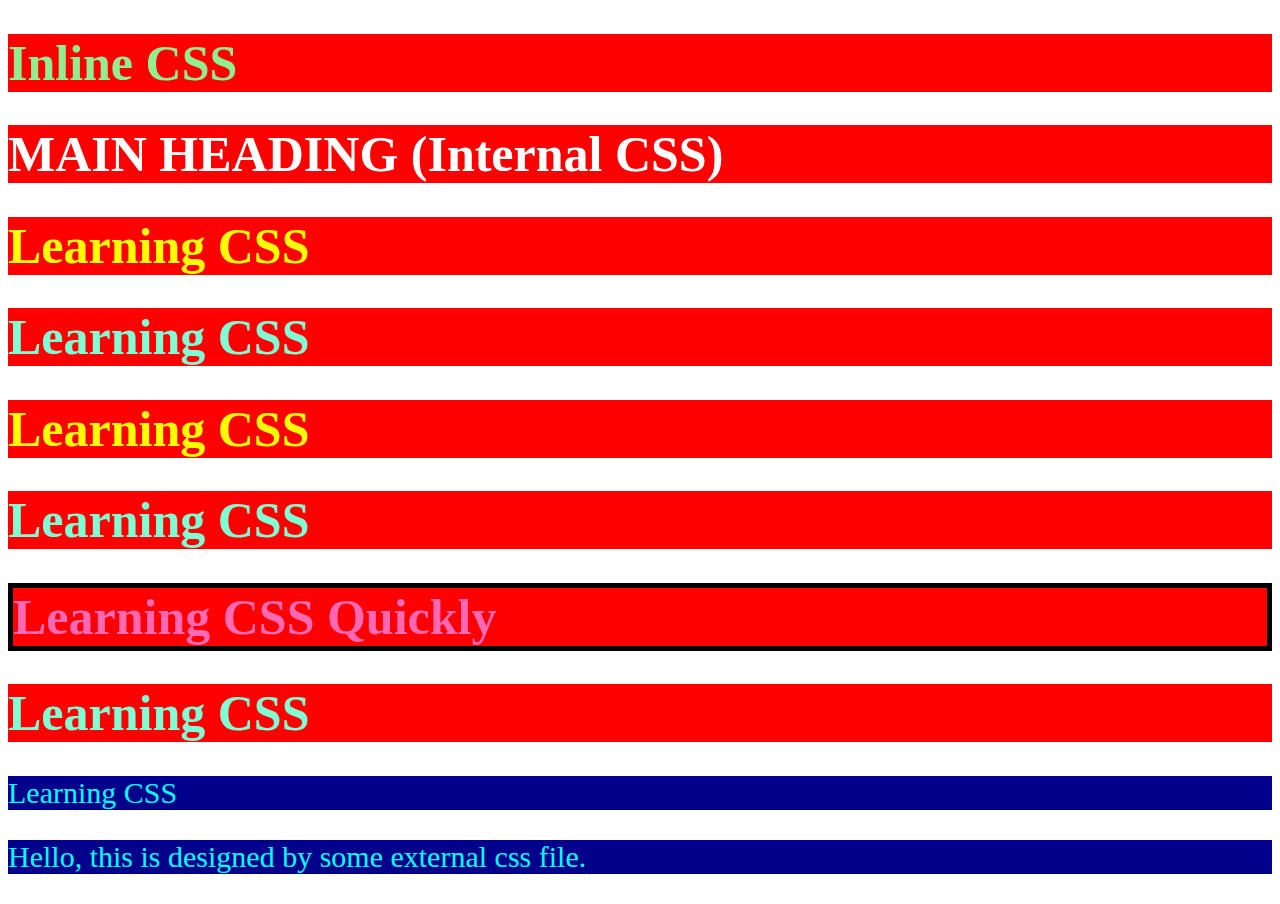
<file: css/1/index.html>
<!DOCTYPE html>
<html lang="en">
  <head>
    <meta charset="UTF-8" />
    <meta http-equiv="X-UA-Compatible" content="IE=edge" />
    <meta name="viewport" content="width=device-width, initial-scale=1.0" />
    <title>Learning CSS</title>
    <link rel="stylesheet" href="style.css" />

    <style>
      /* 
        1. this is a css comment 
        2. I can write multiples lines of comment
      */

      h1 {
        background-color: red !important;
        color: yellow;
        font-size: 50px;
      }

      #mainHeading {
        color: white;
      }

      .heading {
        color: aquamarine;
        background-color: magenta;
      }

      #head {
        border: 5px solid black;
        color: hotpink;
        background-color: darkgoldenrod;
      }
    </style>
  </head>
  <body>
    <!-- <h1 style="font-size: 50px; color: red; background-color: yellow">
      Learning CSS
    </h1> -->

    <h1 style="font-size: 50px; color: lightgreen; background-color: yellow">
      Inline CSS
    </h1>

    <h1 id="mainHeading">MAIN HEADING (Internal CSS)</h1>
    <h1>Learning CSS</h1>
    <h1 class="heading">Learning CSS</h1>
    <h1>Learning CSS</h1>
    <h1 class="heading">Learning CSS</h1>
    <h1 id="head" class="heading">Learning CSS Quickly</h1>
    <h1 class="heading">Learning CSS</h1>
    <p>Learning CSS</p>

    <!-- <p>Learning CSS</p> -->

    <p>Hello, this is designed by some external css file.</p>
  </body>
</html>
</file>
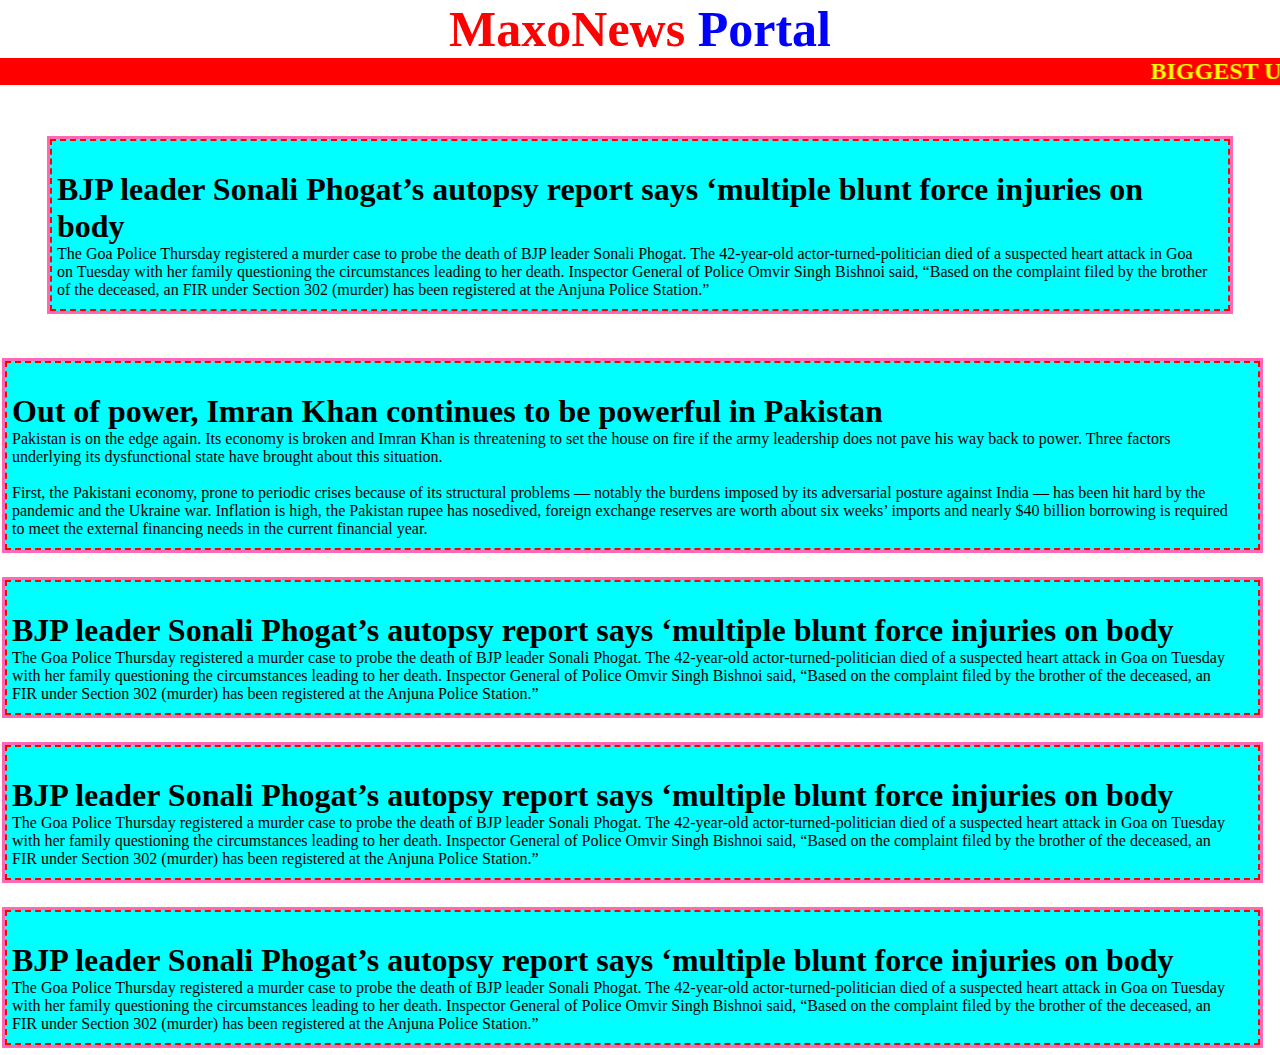
<file: css/2/index.html>
<!DOCTYPE html>
<html lang="en">
  <head>
    <meta charset="UTF-8" />
    <meta http-equiv="X-UA-Compatible" content="IE=edge" />
    <meta name="viewport" content="width=device-width, initial-scale=1.0" />
    <title>CSS BOX MODEL</title>

    <style>
      /* reset css */
      * {
        margin: 0;
        padding: 0;
        box-sizing: border-box;
      }

      #title {
        text-align: center;
        font-size: 50px;
      }

      .box {
        background-color: aqua;
        /* margin: 20px; */
        /* margin: 30px 20px; */
        margin: 30px 20px 10px 5px;
        /* margin-top: 30px;
        margin-bottom: 30px;
        margin-right: 30px;
        margin-left: 30px; */

        /* padding: 30px; */
        /* padding: 30px 20px; */
        padding: 30px 20px 10px 5px;
        /* padding-top: 30px;
        padding-bottom: 30px;
        padding-right: 30px;
        padding-left: 30px; */

        border: 2px dashed red;
        /* solid, dashed, dotted */
        /* border-style: solid;
        border-width: 2px;
        border-color: red; */

        outline: 3px solid hotpink;
        /* outline-style: solid;
        outline-width: 3px;
        outline-color: hotpink; */
      }

      .box1 {
        margin: 50px;
      }

      #specialNews {
        background-color: red;
        color: yellow;
      }

      #firstTitle {
        color: red;
      }
      #lastTitle {
        color: blue;
      }
    </style>
  </head>
  <body>
    <h1 id="title">
      <span id="firstTitle">MaxoNews</span> <span id="lastTitle">Portal</span>
    </h1>

    <marquee id="specialNews" scrollamount="15">
      <h2>
        <b>BIGGEST UPDATE :</b> Lorem ipsum dolor sit, amet consectetur
        adipisicing elit. Optio, possimus non ratione cupiditate minus enim
        quisquam quod vitae. Perferendis placeat asperiores minima consequatur
        maxime sapiente itaque ducimus labore! Assumenda deleniti vel nisi
        tempore quos impedit amet a iusto doloribus consequuntur, perspiciatis,
        quo quaerat illo illum enim magnam voluptate vero, animi molestias
        laborum natus doloremque voluptatum suscipit? Optio voluptate repellat
        hic soluta, laborum minima? Repellat sunt adipisci, deserunt eius ab
        excepturi sit rem possimus voluptatum, ipsum, atque deleniti a commodi
        quas dolorum beatae quisquam numquam cum rerum perspiciatis corrupti
        quos quae? Laborum non eius possimus commodi recusandae nostrum iusto
        accusamus aspernatur, saepe ea quod impedit aut ipsum voluptates soluta
        at consequatur est molestias inventore repellat architecto. Aliquam
        nobis, neque esse, animi laborum ex hic porro eum reiciendis dolore
        molestias ea odio! Adipisci enim soluta repellat rem culpa corrupti
        porro! Repellat ipsum reiciendis, neque sequi autem, doloremque fugit
        laborum cumque voluptatibus laudantium repudiandae quaerat nihil at odit
        natus architecto nobis labore. Accusantium hic sint iusto exercitationem
        voluptates illo rem saepe. Libero adipisci cum magni sapiente unde odio
        maxime quo officiis accusantium! Cupiditate omnis blanditiis reiciendis
        dicta nulla necessitatibus officia aliquid culpa repellat mollitia ipsum
        ullam suscipit error velit maiores, quibusdam possimus veniam magnam.
        Nesciunt error necessitatibus soluta nam saepe aspernatur quod voluptas
        assumenda vel architecto molestiae quidem harum a delectus quas,
        accusamus repellat sed iure odit minus voluptatem nulla dolor. Dolorum
        assumenda quibusdam itaque dolorem incidunt perferendis et praesentium
        qui optio vitae architecto nostrum omnis neque accusantium quam nam
        aspernatur, iure in repellendus eius autem voluptates? Pariatur iure
        labore magnam, quis architecto dolor quisquam itaque vero temporibus
        quibusdam nulla rerum repellendus autem velit quo? Accusamus maiores
        vero rerum quo velit recusandae asperiores eaque nobis, suscipit commodi
        voluptatibus quas esse quasi beatae, non sequi porro ad ab sint!
        Possimus expedita reprehenderit aut nostrum, adipisci repellendus
        explicabo ducimus soluta officia quidem dolor illo amet debitis
        voluptatum, consectetur perspiciatis doloremque. Aliquam numquam
        reprehenderit eum consectetur corporis? Delectus, quia minima aliquam
        quae, ut qui iusto sunt, labore maiores ipsa maxime fugit dolores?
        Obcaecati recusandae natus consequatur voluptates ab fugit sint
        incidunt, eum earum ea facere dicta, animi corrupti ut nemo itaque quod
        vitae possimus neque quas veritatis eius. Totam eum reprehenderit alias
        et quos suscipit libero ad odio voluptatem excepturi architecto nam
        facilis nesciunt mollitia ab ipsum aut ex dolorem hic velit, fugit quod
        vel eos sunt! Possimus at officia, minus laudantium soluta accusamus
        dolore repellat molestias excepturi, blanditiis nesciunt nam illo
        laborum a tenetur ut aliquam sunt illum saepe nulla quibusdam commodi
        laboriosam cupiditate voluptas! Dicta iste aspernatur facilis cumque
        adipisci, corporis molestiae et dolorem, distinctio reprehenderit quam
        illum explicabo suscipit a non, laudantium in! Laboriosam, sint
        inventore eum possimus quidem, rem dolorem veritatis magnam quaerat
        ipsum exercitationem numquam. Impedit placeat fugiat sit animi quisquam,
        quibusdam, iusto repudiandae cumque dolor mollitia quasi quam ullam
        reprehenderit odit ipsam ad perspiciatis architecto! Beatae minima vel
        magnam sequi provident, doloremque animi ipsam! Sit quis enim aliquid
        praesentium ipsam. Quidem veritatis tempore, eligendi aperiam maiores
        natus labore nostrum autem.
      </h2>
    </marquee>

    <div class="box box1">
      <h1>
        BJP leader Sonali Phogat’s autopsy report says ‘multiple blunt force
        injuries on body
      </h1>
      <p>
        The Goa Police Thursday registered a murder case to probe the death of
        BJP leader Sonali Phogat. The 42-year-old actor-turned-politician died
        of a suspected heart attack in Goa on Tuesday with her family
        questioning the circumstances leading to her death. Inspector General of
        Police Omvir Singh Bishnoi said, “Based on the complaint filed by the
        brother of the deceased, an FIR under Section 302 (murder) has been
        registered at the Anjuna Police Station.”
      </p>
    </div>
    <div class="box">
      <h1>Out of power, Imran Khan continues to be powerful in Pakistan</h1>
      <p>
        Pakistan is on the edge again. Its economy is broken and Imran Khan is
        threatening to set the house on fire if the army leadership does not
        pave his way back to power. Three factors underlying its dysfunctional
        state have brought about this situation. <br />
        <br />
        First, the Pakistani economy, prone to periodic crises because of its
        structural problems — notably the burdens imposed by its adversarial
        posture against India — has been hit hard by the pandemic and the
        Ukraine war. Inflation is high, the Pakistan rupee has nosedived,
        foreign exchange reserves are worth about six weeks’ imports and nearly
        $40 billion borrowing is required to meet the external financing needs
        in the current financial year.
      </p>
    </div>
    <div class="box">
      <h1>
        BJP leader Sonali Phogat’s autopsy report says ‘multiple blunt force
        injuries on body
      </h1>
      <p>
        The Goa Police Thursday registered a murder case to probe the death of
        BJP leader Sonali Phogat. The 42-year-old actor-turned-politician died
        of a suspected heart attack in Goa on Tuesday with her family
        questioning the circumstances leading to her death. Inspector General of
        Police Omvir Singh Bishnoi said, “Based on the complaint filed by the
        brother of the deceased, an FIR under Section 302 (murder) has been
        registered at the Anjuna Police Station.”
      </p>
    </div>
    <div class="box">
      <h1>
        BJP leader Sonali Phogat’s autopsy report says ‘multiple blunt force
        injuries on body
      </h1>
      <p>
        The Goa Police Thursday registered a murder case to probe the death of
        BJP leader Sonali Phogat. The 42-year-old actor-turned-politician died
        of a suspected heart attack in Goa on Tuesday with her family
        questioning the circumstances leading to her death. Inspector General of
        Police Omvir Singh Bishnoi said, “Based on the complaint filed by the
        brother of the deceased, an FIR under Section 302 (murder) has been
        registered at the Anjuna Police Station.”
      </p>
    </div>
    <div class="box">
      <h1>
        BJP leader Sonali Phogat’s autopsy report says ‘multiple blunt force
        injuries on body
      </h1>
      <p>
        The Goa Police Thursday registered a murder case to probe the death of
        BJP leader Sonali Phogat. The 42-year-old actor-turned-politician died
        of a suspected heart attack in Goa on Tuesday with her family
        questioning the circumstances leading to her death. Inspector General of
        Police Omvir Singh Bishnoi said, “Based on the complaint filed by the
        brother of the deceased, an FIR under Section 302 (murder) has been
        registered at the Anjuna Police Station.”
      </p>
    </div>
  </body>
</html>
</file>
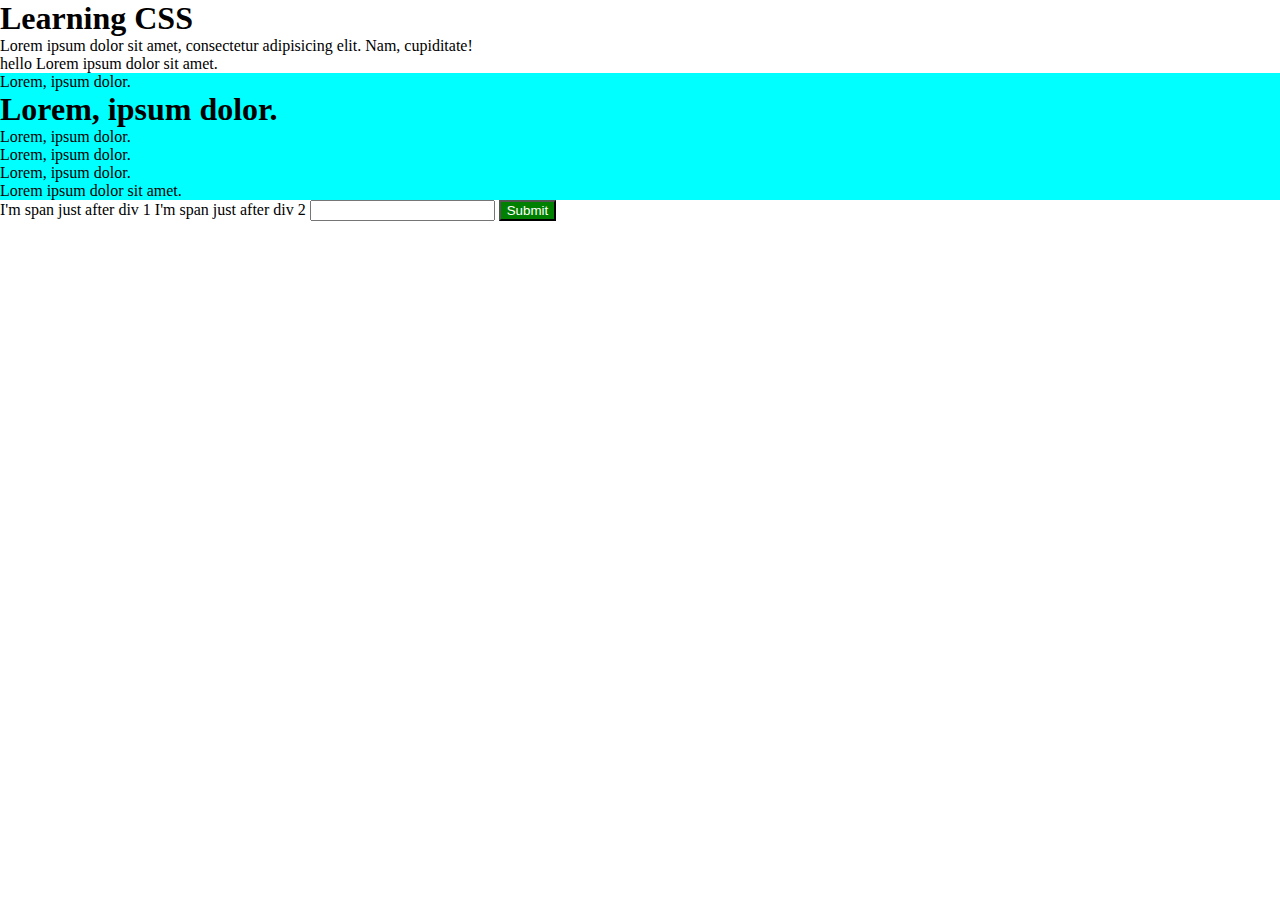
<file: css/3/index.html>
<!DOCTYPE html>
<html lang="en">
  <head>
    <meta charset="UTF-8" />
    <meta http-equiv="X-UA-Compatible" content="IE=edge" />
    <meta name="viewport" content="width=device-width, initial-scale=1.0" />
    <title>CSS - 3</title>

    <link rel="stylesheet" href="style.css" />
  </head>
  <body>
    <h1>Learning CSS</h1>
    <p>
      Lorem ipsum dolor sit amet, consectetur adipisicing elit. Nam, cupiditate!
    </p>

    <span>hello Lorem ipsum dolor sit amet.</span>

    <div id="boxes">
      <span>Lorem, ipsum dolor.</span>
      <h1>Lorem, ipsum dolor.</h1>
      <p>Lorem, ipsum dolor.</p>
      <p>Lorem, ipsum dolor.</p>
      <div>
        <span>Lorem, ipsum dolor.</span>
      </div>
      <span>Lorem ipsum dolor sit amet.</span>
    </div>

    <!-- <h1>something</h1> -->
    <span>I'm span just after div 1</span>
    <span>I'm span just after div 2</span>

    <input type="text" />
    <input type="submit" />
  </body>
</html>
</file>
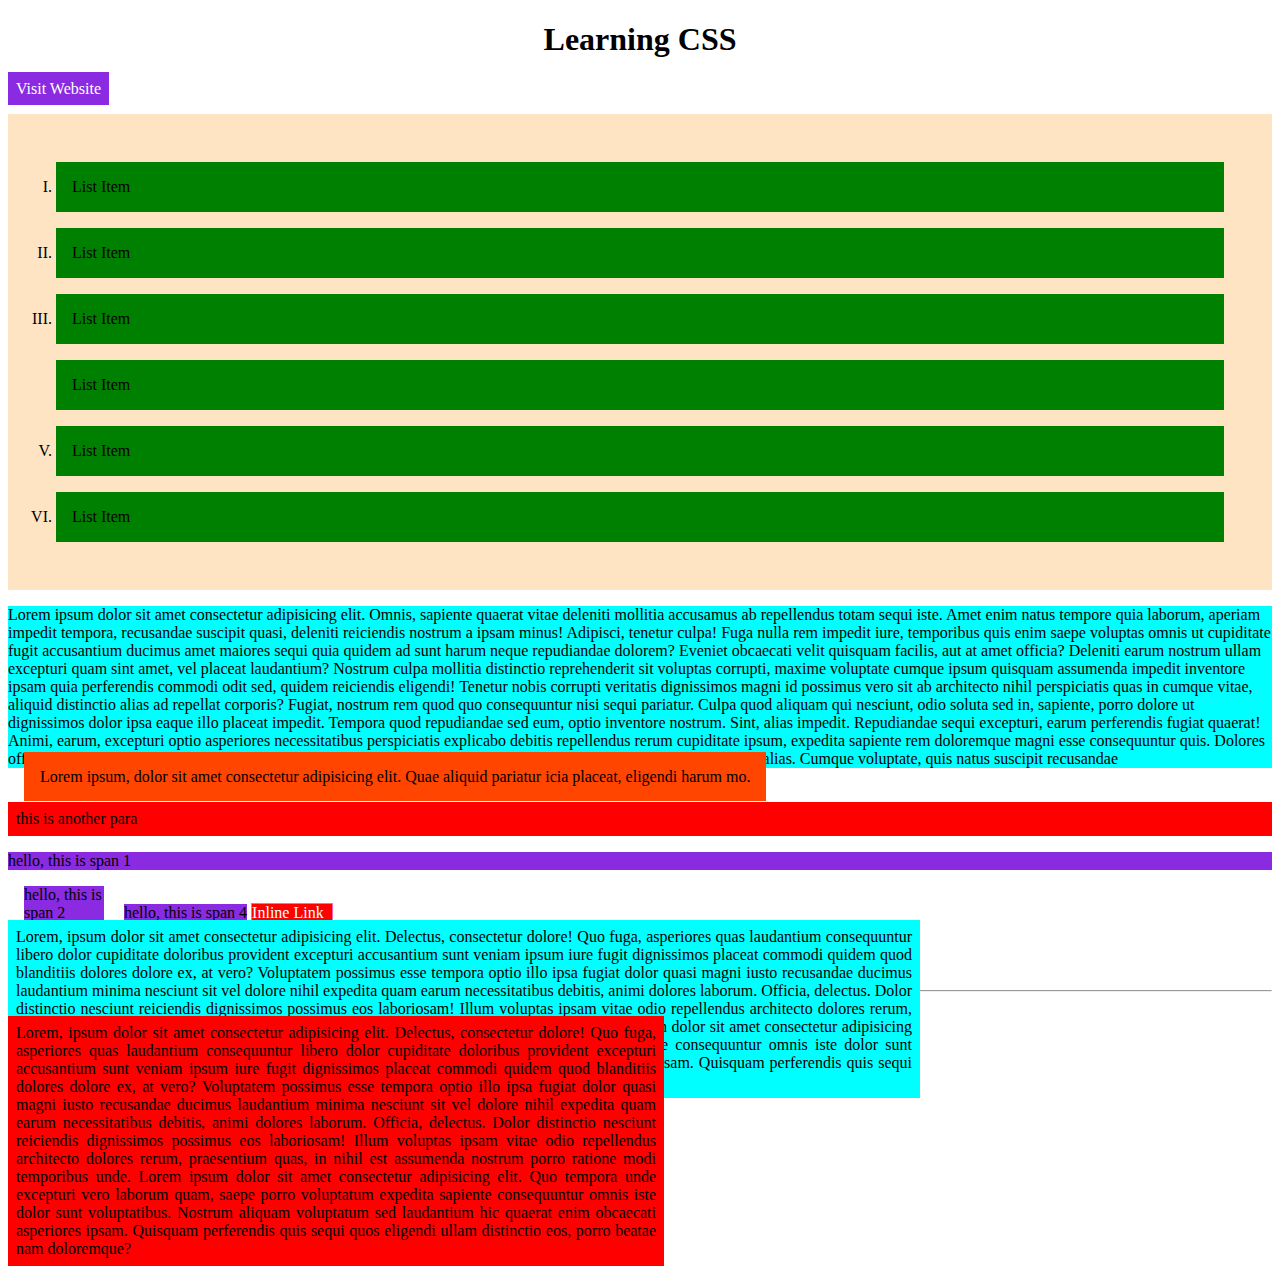
<file: css/4/index.html>
<!DOCTYPE html>
<html lang="en">
  <head>
    <meta charset="UTF-8" />
    <meta http-equiv="X-UA-Compatible" content="IE=edge" />
    <meta name="viewport" content="width=device-width, initial-scale=1.0" />
    <title>CSS</title>
    <link rel="stylesheet" href="style.css" />
  </head>
  <body>
    <h1 id="title">Learning CSS</h1>

    <a id="button" href="https://maxotag.com">Visit Website</a>

    <ul>
      <li>List Item</li>
      <li>List Item</li>
      <li>List Item</li>
      <li id="none">List Item</li>
      <li>List Item</li>
      <li>List Item</li>
    </ul>

    <div id="box">
      Lorem ipsum dolor sit amet consectetur adipisicing elit. Omnis, sapiente
      quaerat vitae deleniti mollitia accusamus ab repellendus totam sequi iste.
      Amet enim natus tempore quia laborum, aperiam impedit tempora, recusandae
      suscipit quasi, deleniti reiciendis nostrum a ipsam minus! Adipisci,
      tenetur culpa! Fuga nulla rem impedit iure, temporibus quis enim saepe
      voluptas omnis ut cupiditate fugit accusantium ducimus amet maiores sequi
      quia quidem ad sunt harum neque repudiandae dolorem? Eveniet obcaecati
      velit quisquam facilis, aut at amet officia? Deleniti earum nostrum ullam
      excepturi quam sint amet, vel placeat laudantium? Nostrum culpa mollitia
      distinctio reprehenderit sit voluptas corrupti, maxime voluptate cumque
      ipsum quisquam assumenda impedit inventore ipsam quia perferendis commodi
      odit sed, quidem reiciendis eligendi! Tenetur nobis corrupti veritatis
      dignissimos magni id possimus vero sit ab architecto nihil perspiciatis
      quas in cumque vitae, aliquid distinctio alias ad repellat corporis?
      Fugiat, nostrum rem quod quo consequuntur nisi sequi pariatur. Culpa quod
      aliquam qui nesciunt, odio soluta sed in, sapiente, porro dolore ut
      dignissimos dolor ipsa eaque illo placeat impedit. Tempora quod
      repudiandae sed eum, optio inventore nostrum. Sint, alias impedit.
      Repudiandae sequi excepturi, earum perferendis fugiat quaerat! Animi,
      earum, excepturi optio asperiores necessitatibus perspiciatis explicabo
      debitis repellendus rerum cupiditate ipsum, expedita sapiente rem
      doloremque magni esse consequuntur quis. Dolores officiis, fuga amet iure
      nemo, quaerat totam quas vel ducimus error at facere maiores expedita
      doloribus accusantium alias. Cumque voluptate, quis natus suscipit
      recusandae
    </div>

    <p id="setDisplay">
      Lorem ipsum, dolor sit amet consectetur adipisicing elit. Quae aliquid
      pariatur icia placeat, eligendi harum mo.
    </p>

    <p style="background-color: red">this is another para</p>

    <span id="line1">hello, this is span 1</span>
    <span id="line2">hello, this is span 2</span>
    <span id="line3">hello, this is span 3</span>
    <span>hello, this is span 4</span>

    <a id="inlineLink" href="#">Inline Link</a>

    <hr />
    <p id="p1">
      Lorem, ipsum dolor sit amet consectetur adipisicing elit. Delectus,
      consectetur dolore! Quo fuga, asperiores quas laudantium consequuntur
      libero dolor cupiditate doloribus provident excepturi accusantium sunt
      veniam ipsum iure fugit dignissimos placeat commodi quidem quod blanditiis
      dolores dolore ex, at vero? Voluptatem possimus esse tempora optio illo
      ipsa fugiat dolor quasi magni iusto recusandae ducimus laudantium minima
      nesciunt sit vel dolore nihil expedita quam earum necessitatibus debitis,
      animi dolores laborum. Officia, delectus. Dolor distinctio nesciunt
      reiciendis dignissimos possimus eos laboriosam! Illum voluptas ipsam vitae
      odio repellendus architecto dolores rerum, praesentium quas, in nihil est
      assumenda nostrum porro ratione modi temporibus unde. Lorem ipsum dolor
      sit amet consectetur adipisicing elit. Quo tempora unde excepturi vero
      laborum quam, saepe porro voluptatum expedita sapiente consequuntur omnis
      iste dolor sunt voluptatibus. Nostrum aliquam voluptatum sed laudantium
      hic quaerat enim obcaecati asperiores ipsam. Quisquam perferendis quis
      sequi quos eligendi ullam distinctio eos, porro beatae nam doloremque?
    </p>

    <p id="p2">
      Lorem, ipsum dolor sit amet consectetur adipisicing elit. Delectus,
      consectetur dolore! Quo fuga, asperiores quas laudantium consequuntur
      libero dolor cupiditate doloribus provident excepturi accusantium sunt
      veniam ipsum iure fugit dignissimos placeat commodi quidem quod blanditiis
      dolores dolore ex, at vero? Voluptatem possimus esse tempora optio illo
      ipsa fugiat dolor quasi magni iusto recusandae ducimus laudantium minima
      nesciunt sit vel dolore nihil expedita quam earum necessitatibus debitis,
      animi dolores laborum. Officia, delectus. Dolor distinctio nesciunt
      reiciendis dignissimos possimus eos laboriosam! Illum voluptas ipsam vitae
      odio repellendus architecto dolores rerum, praesentium quas, in nihil est
      assumenda nostrum porro ratione modi temporibus unde. Lorem ipsum dolor
      sit amet consectetur adipisicing elit. Quo tempora unde excepturi vero
      laborum quam, saepe porro voluptatum expedita sapiente consequuntur omnis
      iste dolor sunt voluptatibus. Nostrum aliquam voluptatum sed laudantium
      hic quaerat enim obcaecati asperiores ipsam. Quisquam perferendis quis
      sequi quos eligendi ullam distinctio eos, porro beatae nam doloremque?
    </p>
  </body>
</html>
</file>
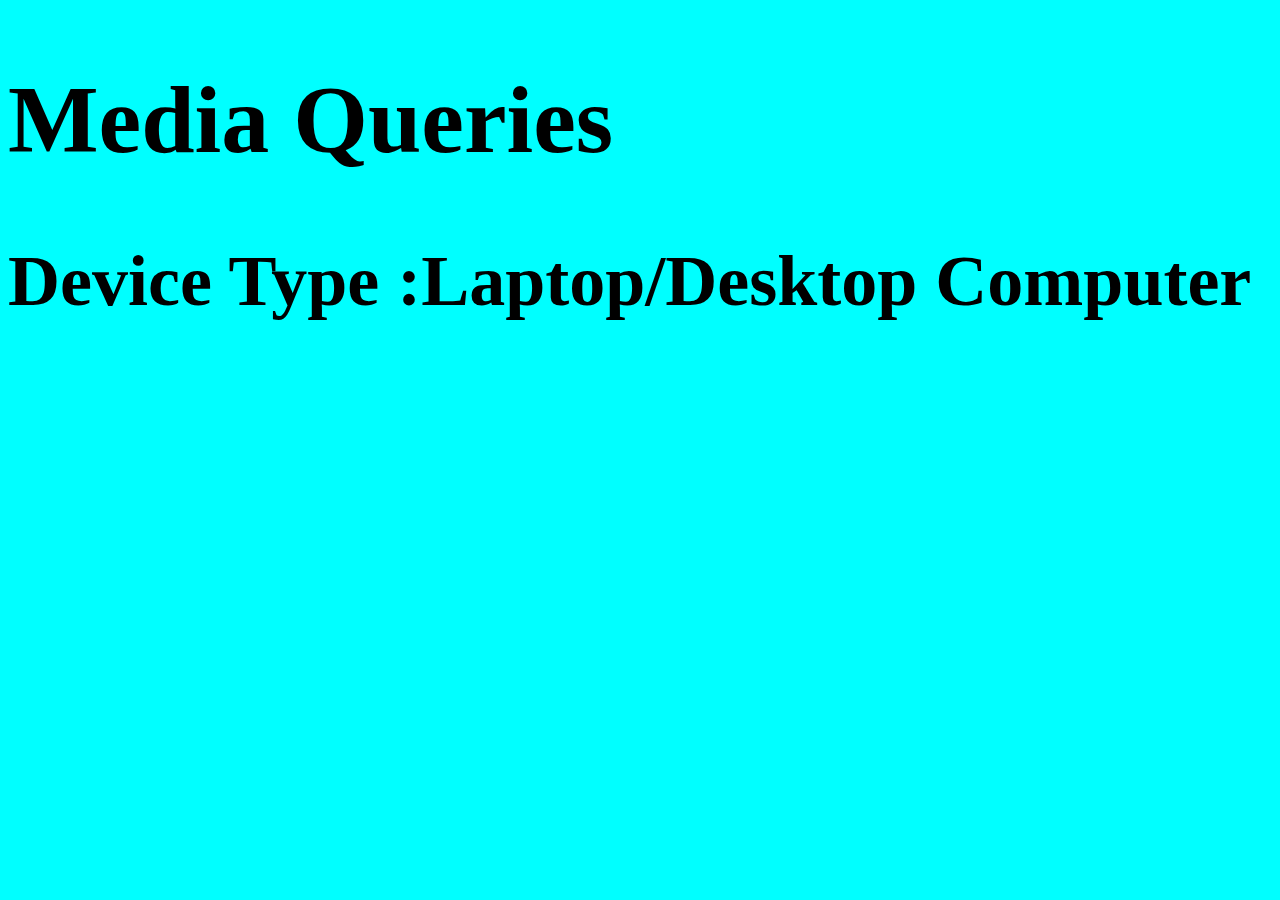
<file: css/6/index.html>
<!DOCTYPE html>
<html lang="en">
  <head>
    <meta charset="UTF-8" />
    <meta http-equiv="X-UA-Compatible" content="IE=edge" />
    <meta name="viewport" content="width=device-width, initial-scale=1.0" />
    <title>Media Queries!</title>
    <link rel="stylesheet" href="style.css" />
  </head>
  <body>
    <h1>Media Queries</h1>
    <h2 id="type">Device Type :</h2>
  </body>
</html>
</file>
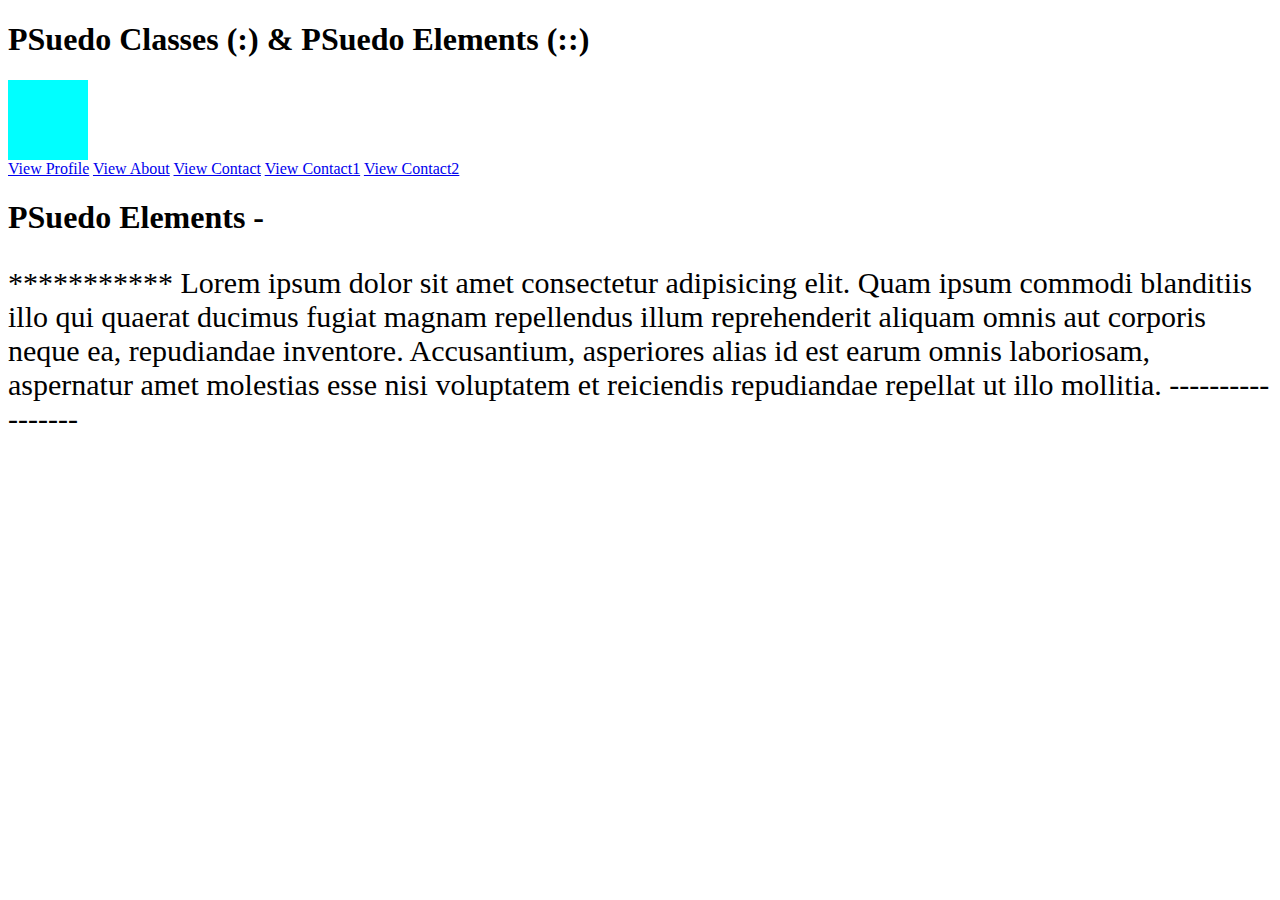
<file: css/7/index.html>
<!DOCTYPE html>
<html lang="en">
  <head>
    <meta charset="UTF-8" />
    <meta http-equiv="X-UA-Compatible" content="IE=edge" />
    <meta name="viewport" content="width=device-width, initial-scale=1.0" />
    <title>Document</title>
    <link rel="stylesheet" href="style.css" />
  </head>
  <body>
    <h1>PSuedo Classes (:) & PSuedo Elements (::)</h1>

    <div id="box"></div>

    <a href="profile.html">View Profile</a>
    <a href="about.html">View About</a>
    <a href="contact.html">View Contact</a>
    <a href="contact1.html">View Contact1</a>
    <a href="contact2.html">View Contact2</a>

    <h1>PSuedo Elements -</h1>
    <p id="psuedoElement">
      Lorem ipsum dolor sit amet consectetur adipisicing elit. Quam ipsum
      commodi blanditiis illo qui quaerat ducimus fugiat magnam repellendus
      illum reprehenderit aliquam omnis aut corporis neque ea, repudiandae
      inventore. Accusantium, asperiores alias id est earum omnis laboriosam,
      aspernatur amet molestias esse nisi voluptatem et reiciendis repudiandae
      repellat ut illo mollitia.
    </p>
  </body>
</html>
</file>
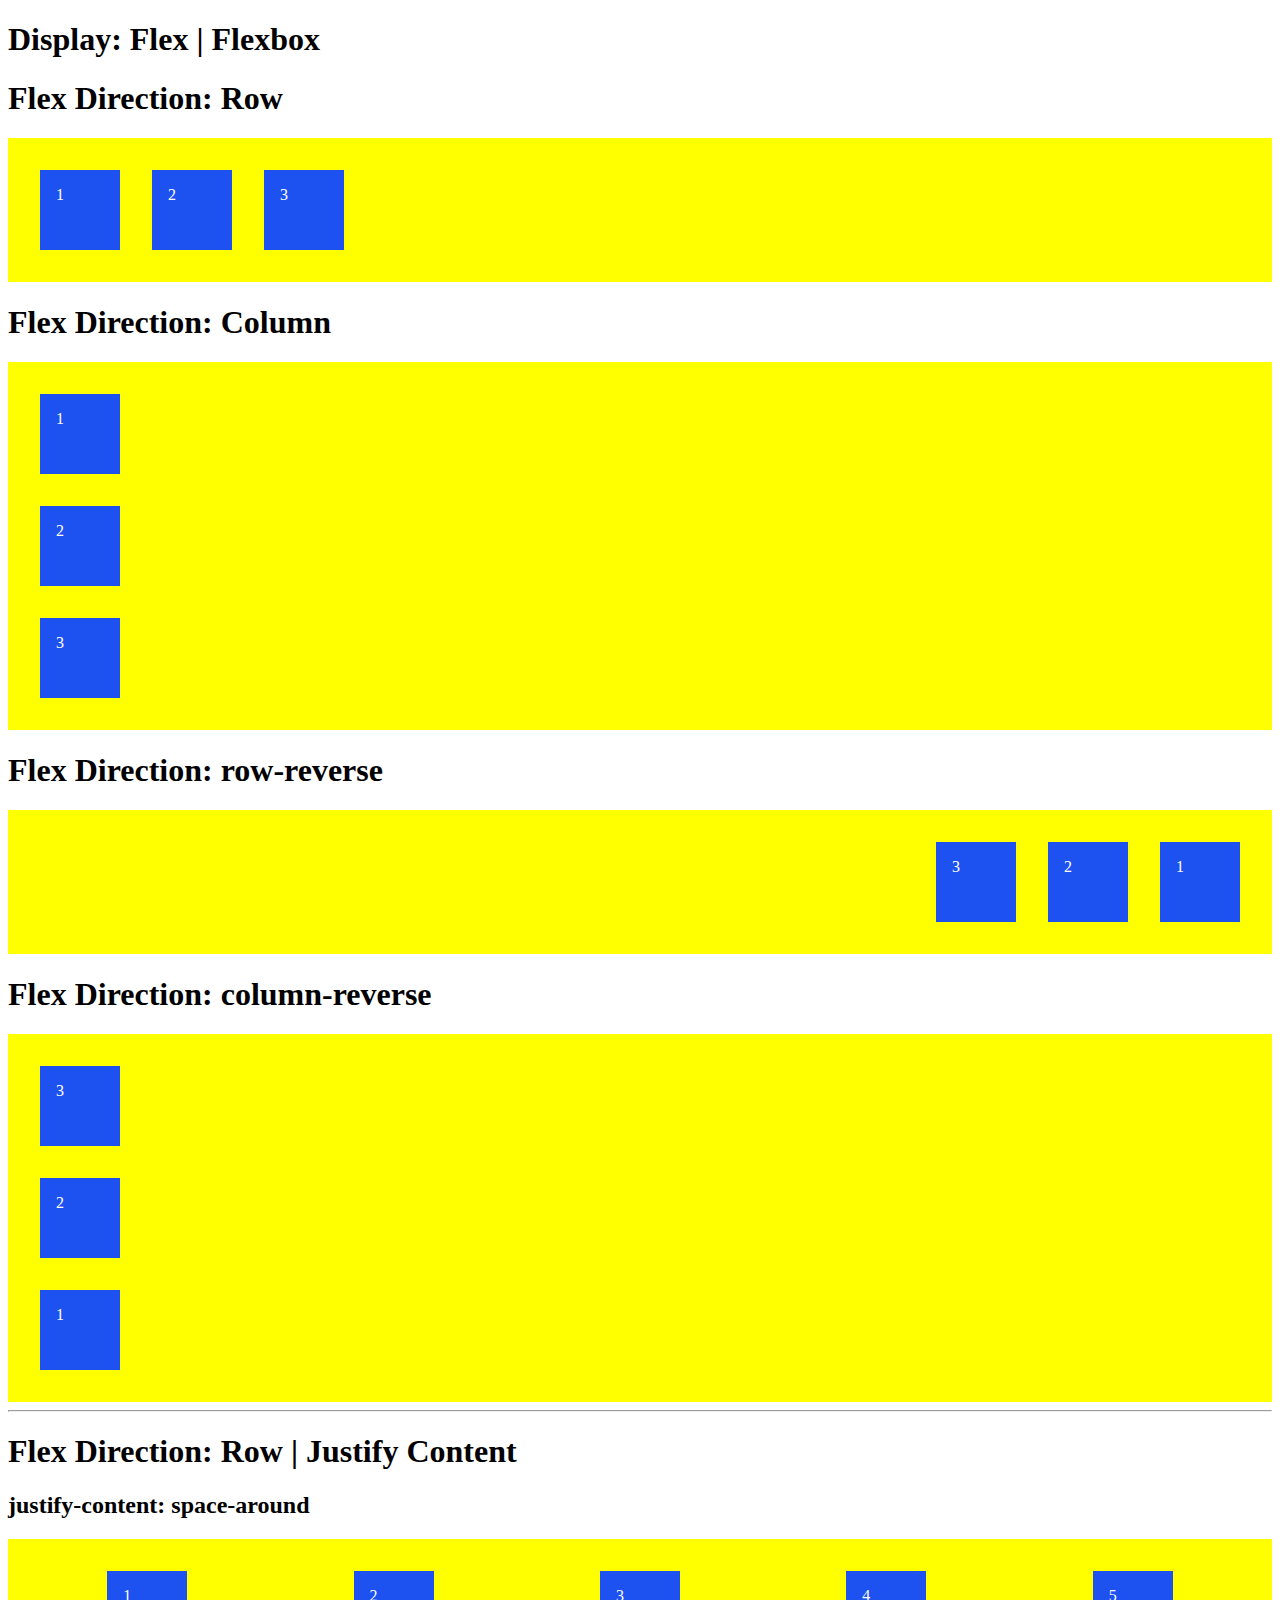
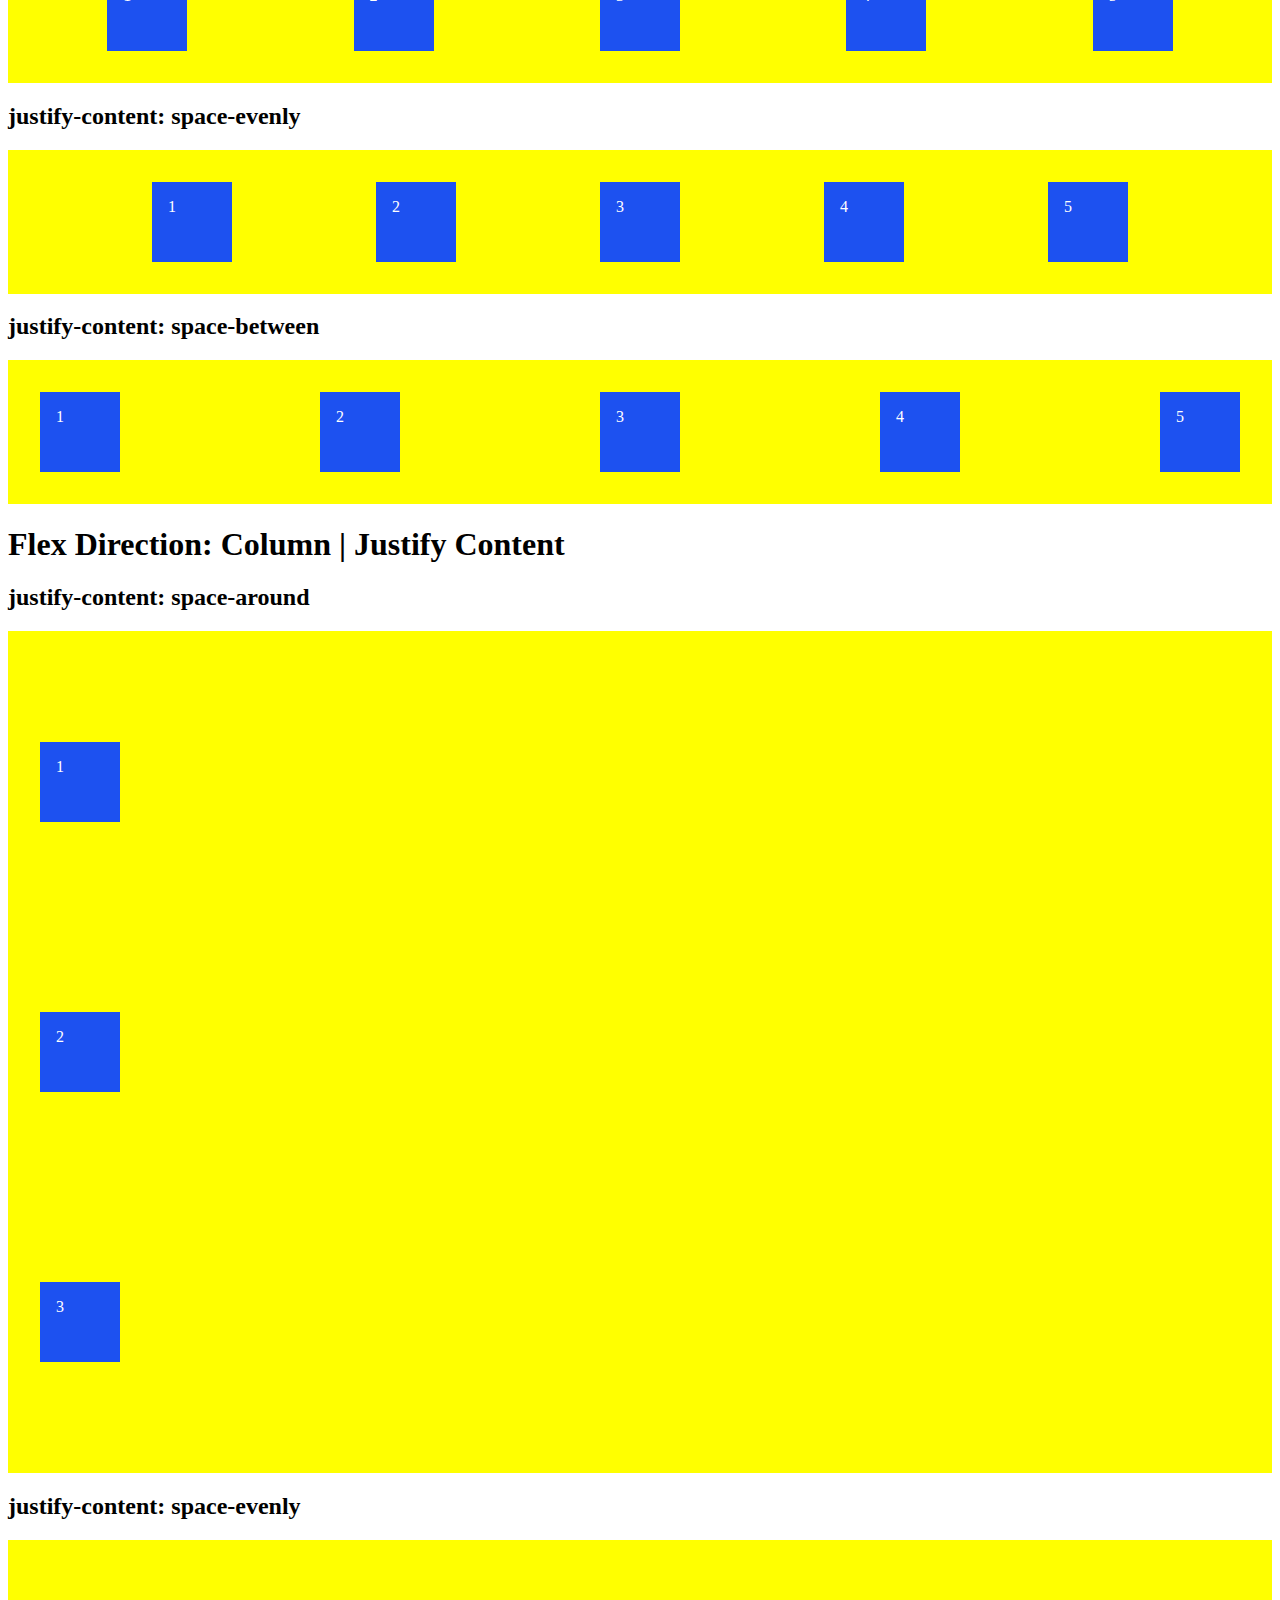
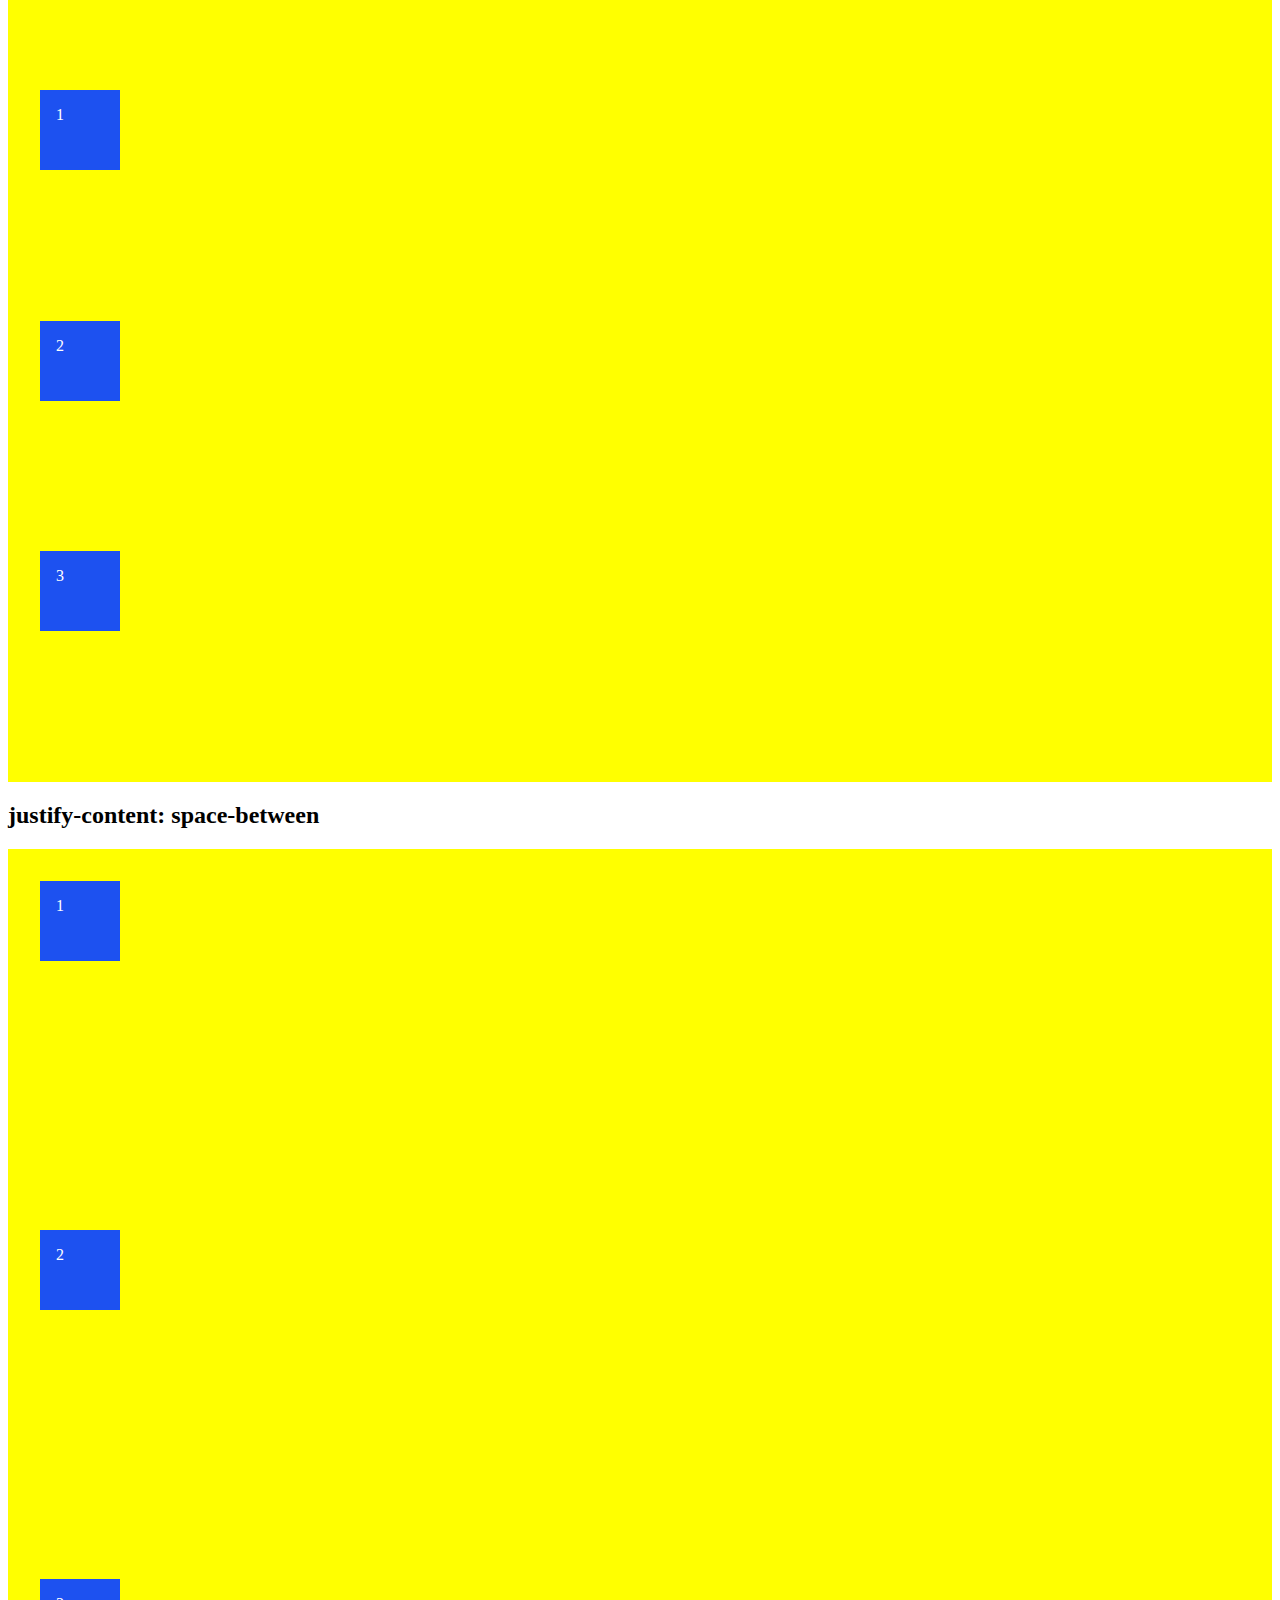
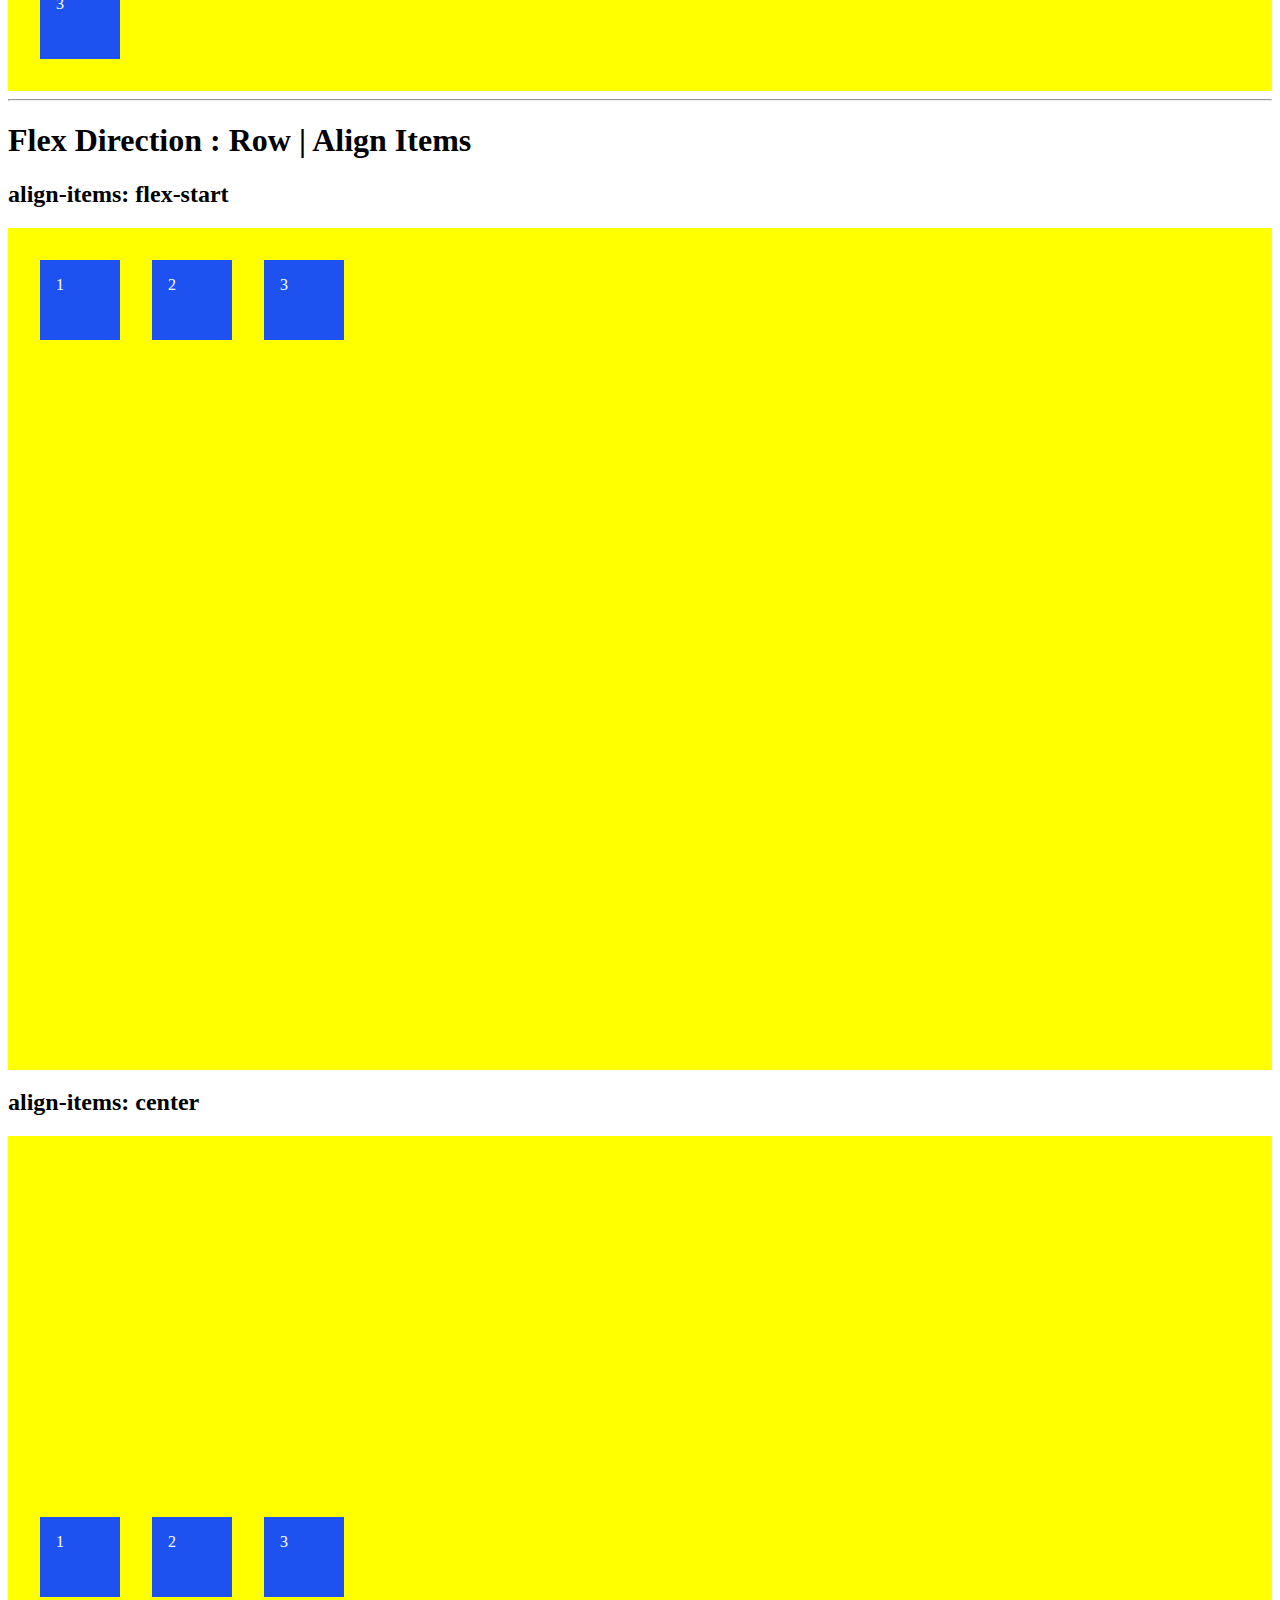
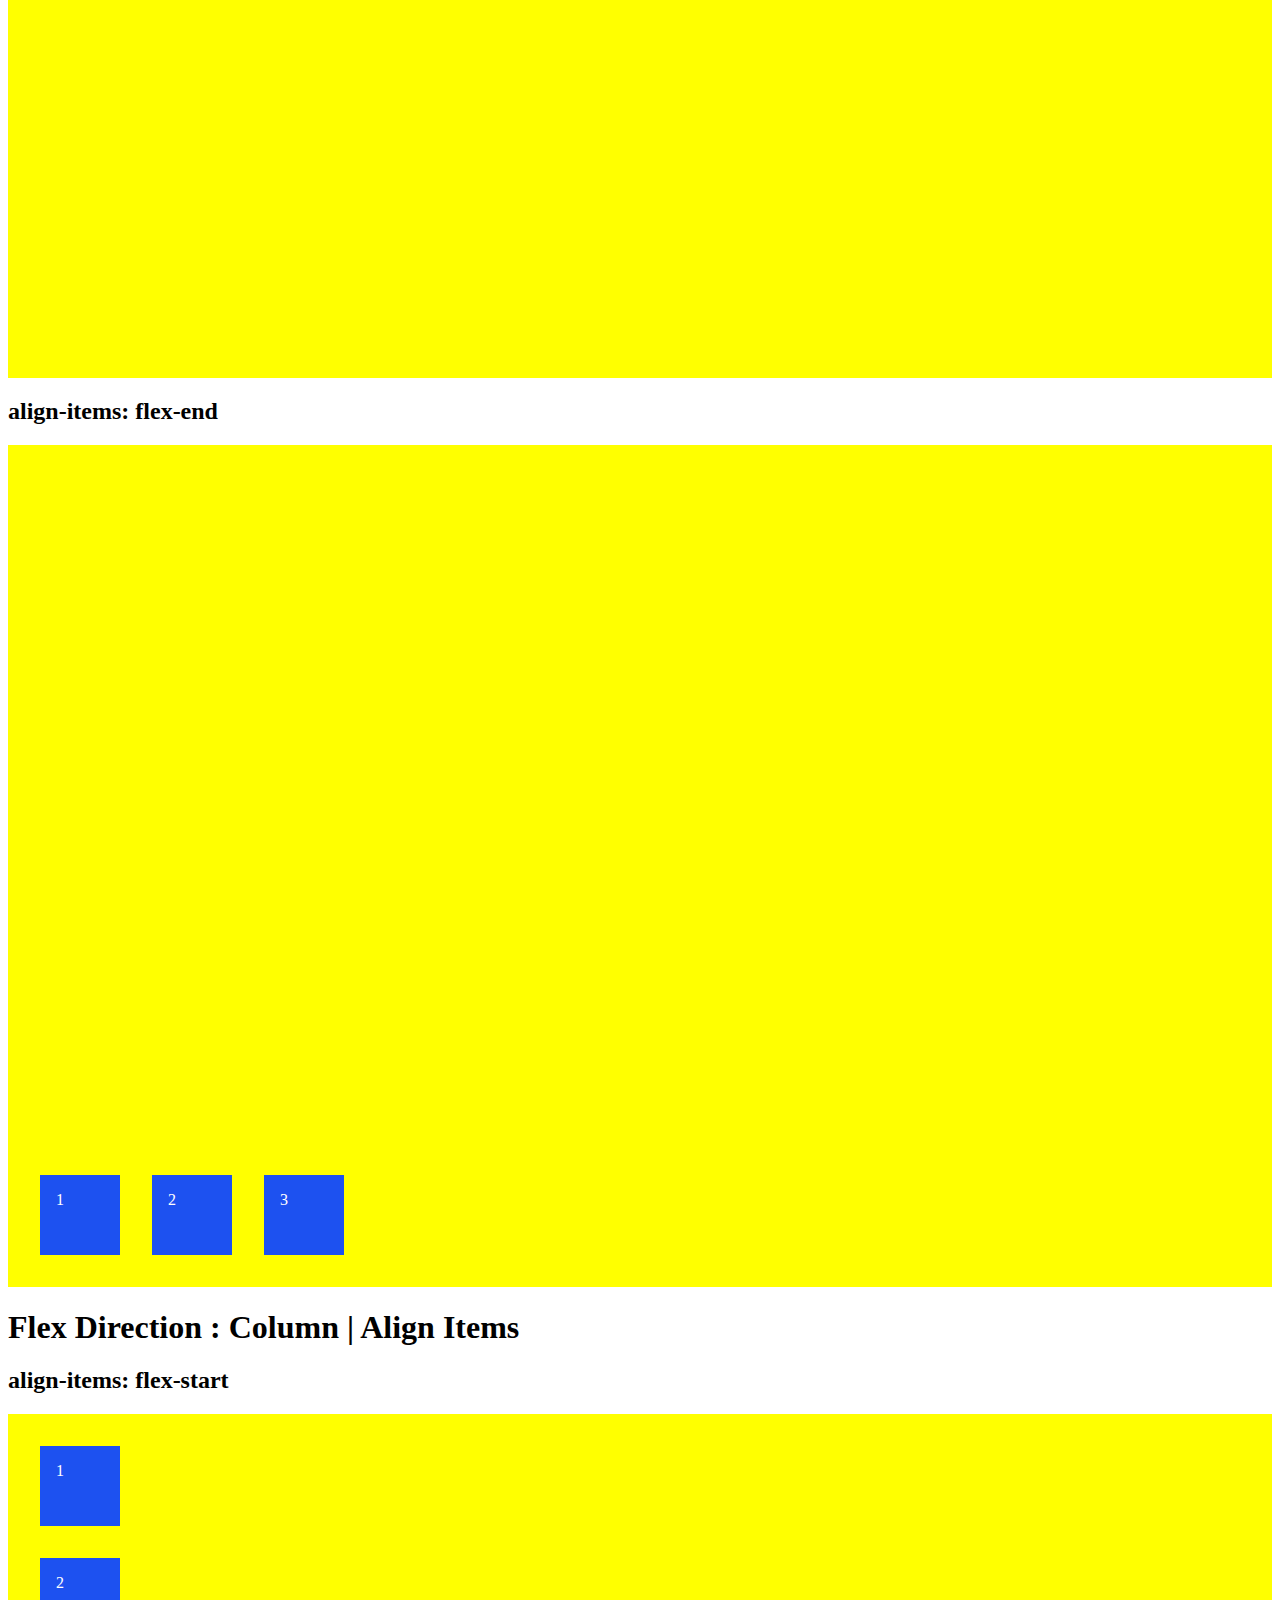
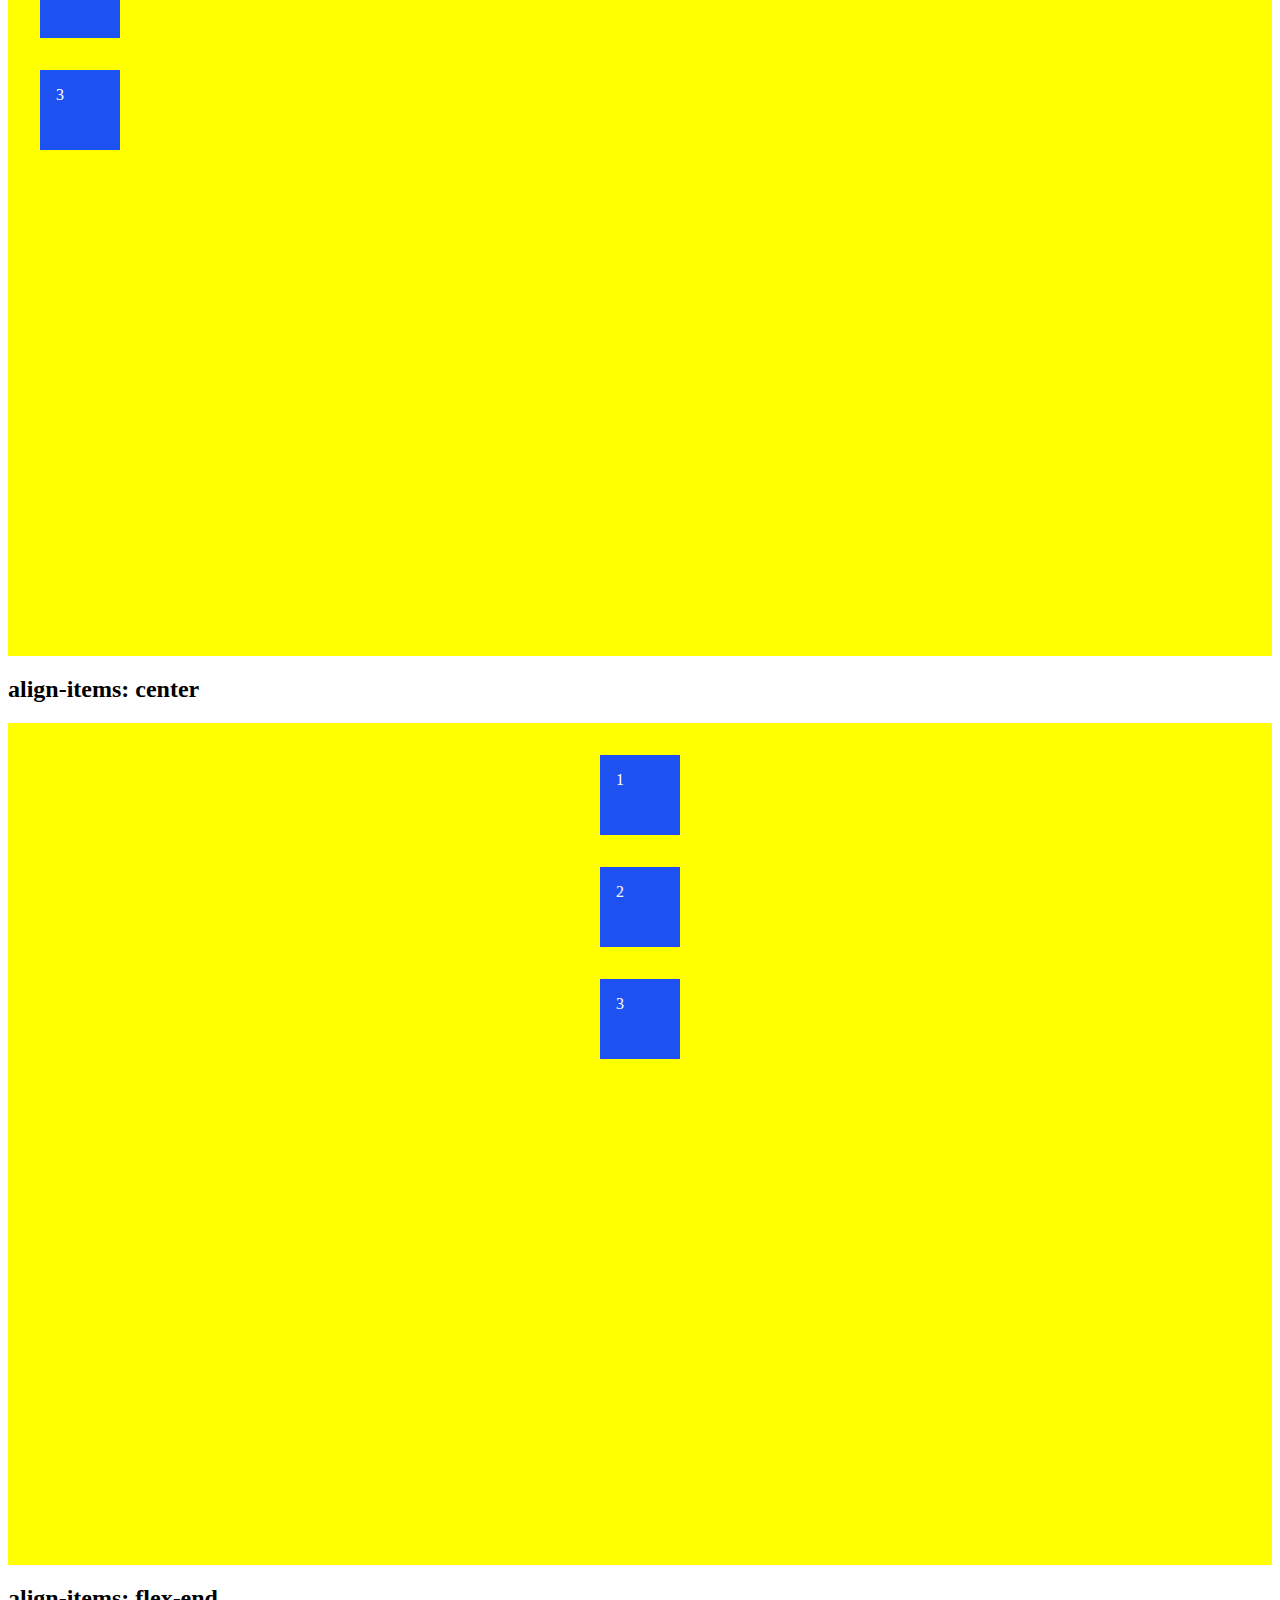
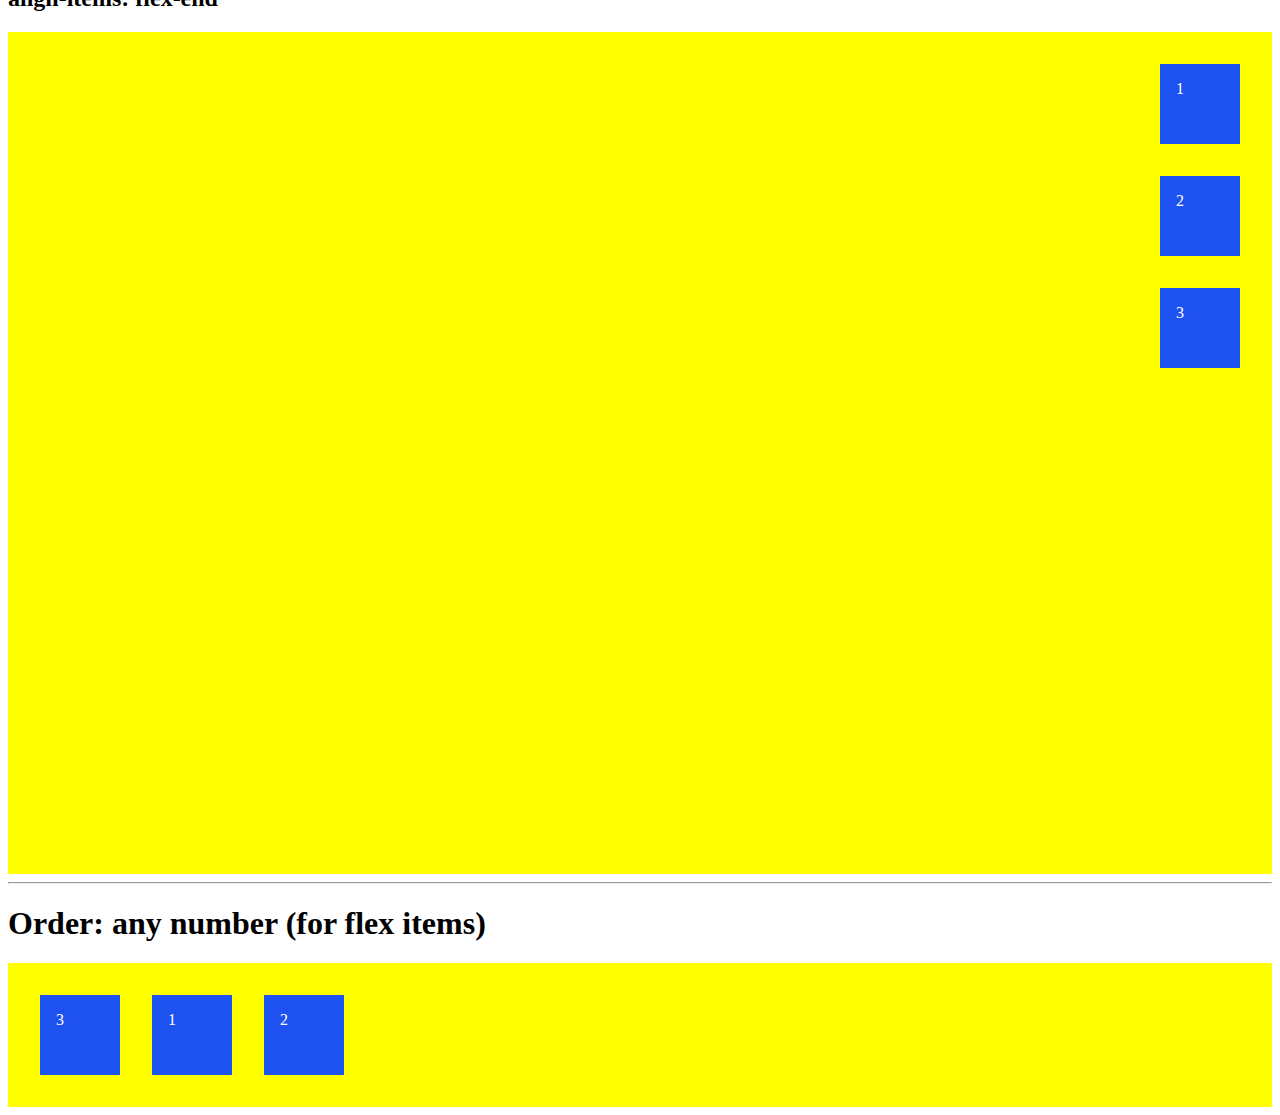
<file: css/8/index.html>
<!DOCTYPE html>
<html lang="en">
  <head>
    <meta charset="UTF-8" />
    <meta http-equiv="X-UA-Compatible" content="IE=edge" />
    <meta name="viewport" content="width=device-width, initial-scale=1.0" />
    <title>Flex</title>
    <link rel="stylesheet" href="style.css" />
  </head>
  <body>
    <h1>Display: Flex | Flexbox</h1>

    <h1>Flex Direction: Row</h1>
    <div id="row" class="boxContainer">
      <div class="box">1</div>
      <div class="box">2</div>
      <div class="box">3</div>
    </div>

    <h1>Flex Direction: Column</h1>
    <div id="column" class="boxContainer">
      <div class="box">1</div>
      <div class="box">2</div>
      <div class="box">3</div>
    </div>

    <h1>Flex Direction: row-reverse</h1>
    <div id="rowreverse" class="boxContainer">
      <div class="box">1</div>
      <div class="box">2</div>
      <div class="box">3</div>
    </div>

    <h1>Flex Direction: column-reverse</h1>
    <div id="columnreverse" class="boxContainer">
      <div class="box">1</div>
      <div class="box">2</div>
      <div class="box">3</div>
    </div>

    <hr />
    <h1>Flex Direction: Row | Justify Content</h1>

    <h2>justify-content: space-around</h2>
    <div id="boxes1" class="boxContainer">
      <div class="box">1</div>
      <div class="box">2</div>
      <div class="box">3</div>
      <div class="box">4</div>
      <div class="box">5</div>
    </div>

    <h2>justify-content: space-evenly</h2>
    <div id="boxes2" class="boxContainer">
      <div class="box">1</div>
      <div class="box">2</div>
      <div class="box">3</div>
      <div class="box">4</div>
      <div class="box">5</div>
    </div>

    <h2>justify-content: space-between</h2>
    <div id="boxes3" class="boxContainer">
      <div class="box">1</div>
      <div class="box">2</div>
      <div class="box">3</div>
      <div class="box">4</div>
      <div class="box">5</div>
    </div>

    <h1>Flex Direction: Column | Justify Content</h1>

    <h2>justify-content: space-around</h2>
    <div id="boxes4" class="boxContainer">
      <div class="box">1</div>
      <div class="box">2</div>
      <div class="box">3</div>
    </div>

    <h2>justify-content: space-evenly</h2>
    <div id="boxes5" class="boxContainer">
      <div class="box">1</div>
      <div class="box">2</div>
      <div class="box">3</div>
    </div>

    <h2>justify-content: space-between</h2>
    <div id="boxes6" class="boxContainer">
      <div class="box">1</div>
      <div class="box">2</div>
      <div class="box">3</div>
    </div>

    <hr />

    <h1>Flex Direction : Row | Align Items</h1>

    <h2>align-items: flex-start</h2>
    <div id="boxes7" class="boxContainer">
      <div class="box">1</div>
      <div class="box">2</div>
      <div class="box">3</div>
    </div>

    <h2>align-items: center</h2>
    <div id="boxes8" class="boxContainer">
      <div class="box">1</div>
      <div class="box">2</div>
      <div class="box">3</div>
    </div>

    <h2>align-items: flex-end</h2>
    <div id="boxes9" class="boxContainer">
      <div class="box">1</div>
      <div class="box">2</div>
      <div class="box">3</div>
    </div>

    <h1>Flex Direction : Column | Align Items</h1>

    <h2>align-items: flex-start</h2>
    <div id="boxes10" class="boxContainer">
      <div class="box">1</div>
      <div class="box">2</div>
      <div class="box">3</div>
    </div>

    <h2>align-items: center</h2>
    <div id="boxes11" class="boxContainer">
      <div class="box">1</div>
      <div class="box">2</div>
      <div class="box">3</div>
    </div>

    <h2>align-items: flex-end</h2>
    <div id="boxes12" class="boxContainer">
      <div class="box">1</div>
      <div class="box">2</div>
      <div class="box">3</div>
    </div>

    <hr />

    <h1>Order: any number (for flex items)</h1>
    <div class="boxContainer">
      <div class="box" id="box1">1</div>
      <div class="box" id="box2">2</div>
      <div class="box" id="box3">3</div>
    </div>
  </body>
</html>
</file>
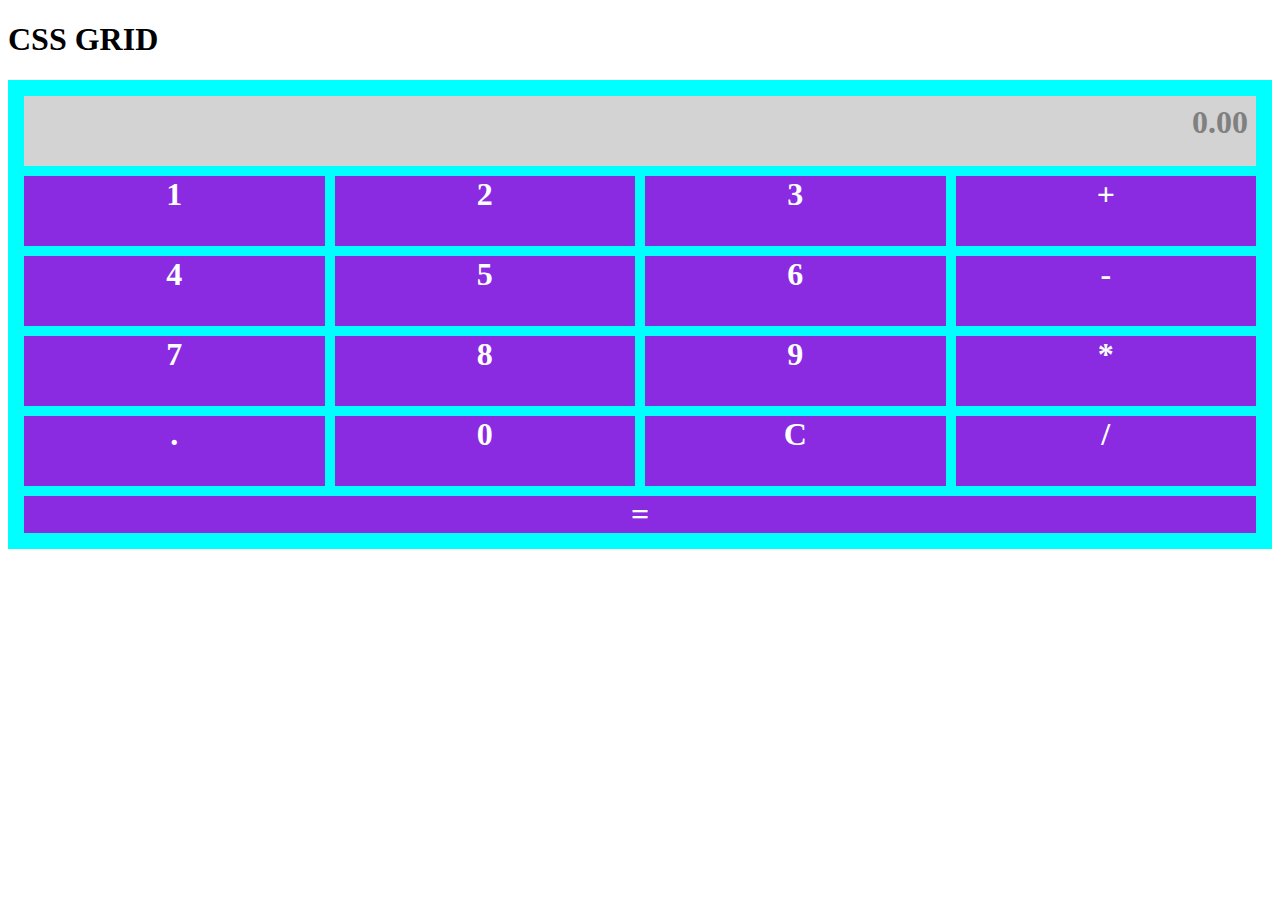
<file: css/9/index.html>
<!DOCTYPE html>
<html lang="en">
  <head>
    <meta charset="UTF-8" />
    <meta http-equiv="X-UA-Compatible" content="IE=edge" />
    <meta name="viewport" content="width=device-width, initial-scale=1.0" />
    <title>CSS Grid!</title>
    <link rel="stylesheet" href="style.css" />
  </head>
  <body>
    <h1>CSS GRID</h1>

    <div id="gridContainer">
      <div class="item" id="item0">0.00</div>
      <div class="item" id="item1">1</div>
      <div class="item" id="item2">2</div>
      <div class="item" id="item3">3</div>
      <div class="item" id="item4">4</div>
      <div class="item" id="item5">5</div>
      <div class="item" id="item6">6</div>
      <div class="item" id="item7">7</div>
      <div class="item" id="item8">8</div>
      <div class="item" id="item9">9</div>
      <div class="item" id="item10">.</div>
      <div class="item" id="item11">0</div>
      <div class="item" id="item12">+</div>
      <div class="item" id="item13">-</div>
      <div class="item" id="item14">*</div>
      <div class="item" id="item15">/</div>
      <div class="item" id="item16">C</div>
      <div class="item" id="item17">=</div>
    </div>
  </body>
</html>
</file>
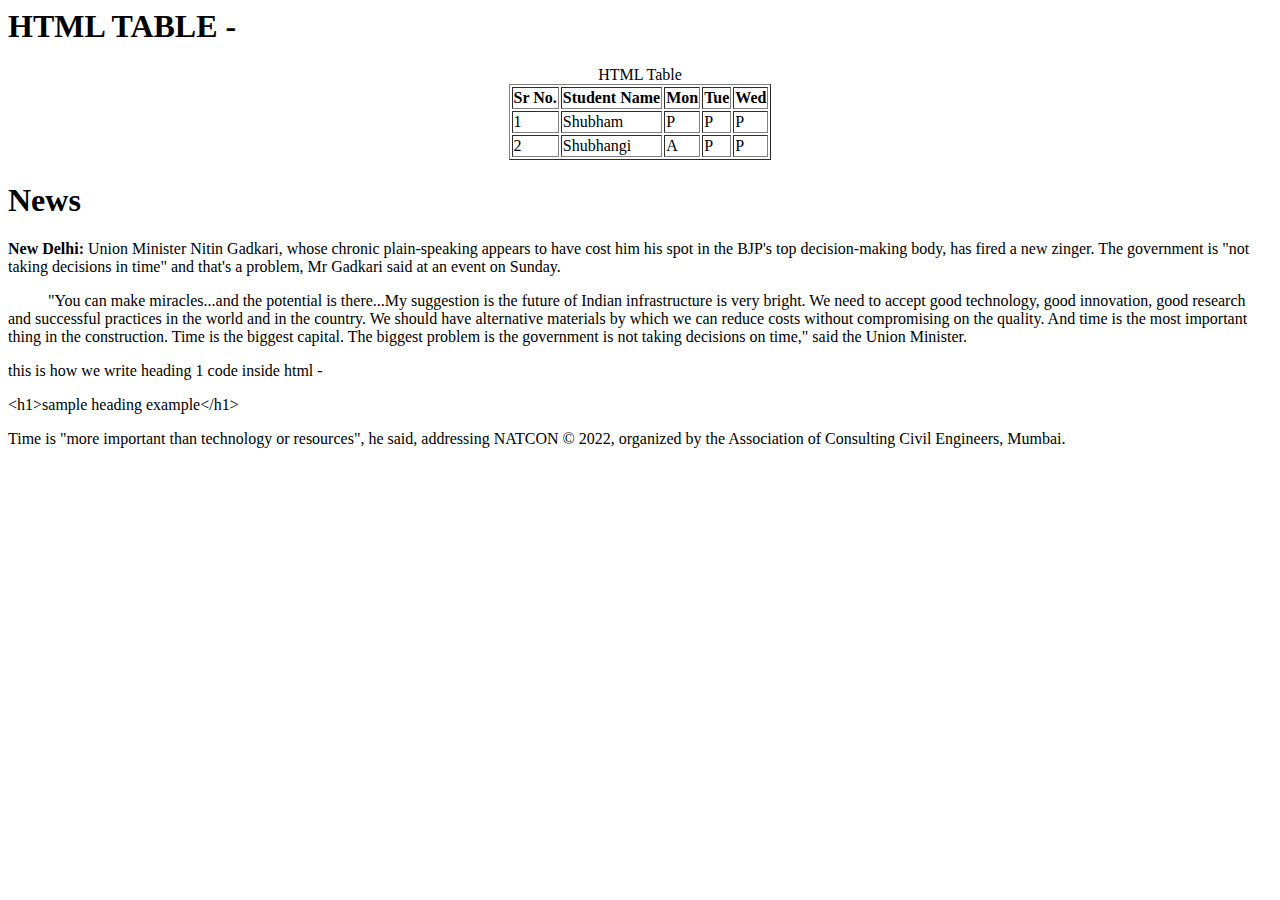
<file: html/html_table.html>
<html>
	<head>
		<title>HTML Tables</title>
	</head>
	
	<body>
		<h1>HTML TABLE - </h1>
		
		<center>
			<table border="1">
				<thead>
					<tr>
						<th>Sr No.</th>
						<th>Student Name</th>
						<th>Mon</th>
						<th>Tue</th>
						<th>Wed</th>
					</tr>
				</thead>
				
				<tbody>
					<tr>
						<td>1</td>
						<td>Shubham</td>
						<td>P</td>
						<td>P</td>
						<td>P</td>
					</tr>
					
					<tr>
						<td>2</td>
						<td>Shubhangi</td>
						<td>A</td>
						<td>P</td>
						<td>P</td>
					</tr>
				</tbody>
				
				<caption>HTML Table</caption>
			</table>
		</center>
		
		<h1>News</h1>
		<p><b>New Delhi:</b> Union Minister Nitin Gadkari, whose chronic plain-speaking appears to have cost him his spot in the BJP's top decision-making body, has fired a new zinger. The government is "not taking decisions in time" and that's a problem, Mr Gadkari said at an event on Sunday.</p> 
		
		<p>&emsp; &ensp; &nbsp; "You can make miracles...and the potential is there...My suggestion is the future of Indian infrastructure is very bright. We need to accept good technology, good innovation, good research and successful practices in the world and in the country. We should have alternative materials by which we can reduce costs without compromising on the quality. And time is the most important thing in the construction. Time is the biggest capital. The biggest problem is the government is not taking decisions on time," said the Union Minister.</p> 
		
		<p>this is how we write heading 1 code inside html -</p>
		
		&lt;h1&gt;sample heading example&lt;/h1&gt;
		
		<p>Time is "more important than technology or resources", he said, addressing NATCON &copy; 2022, organized by the Association of Consulting Civil Engineers, Mumbai.</p>
		
	</body>
</html>
</file>
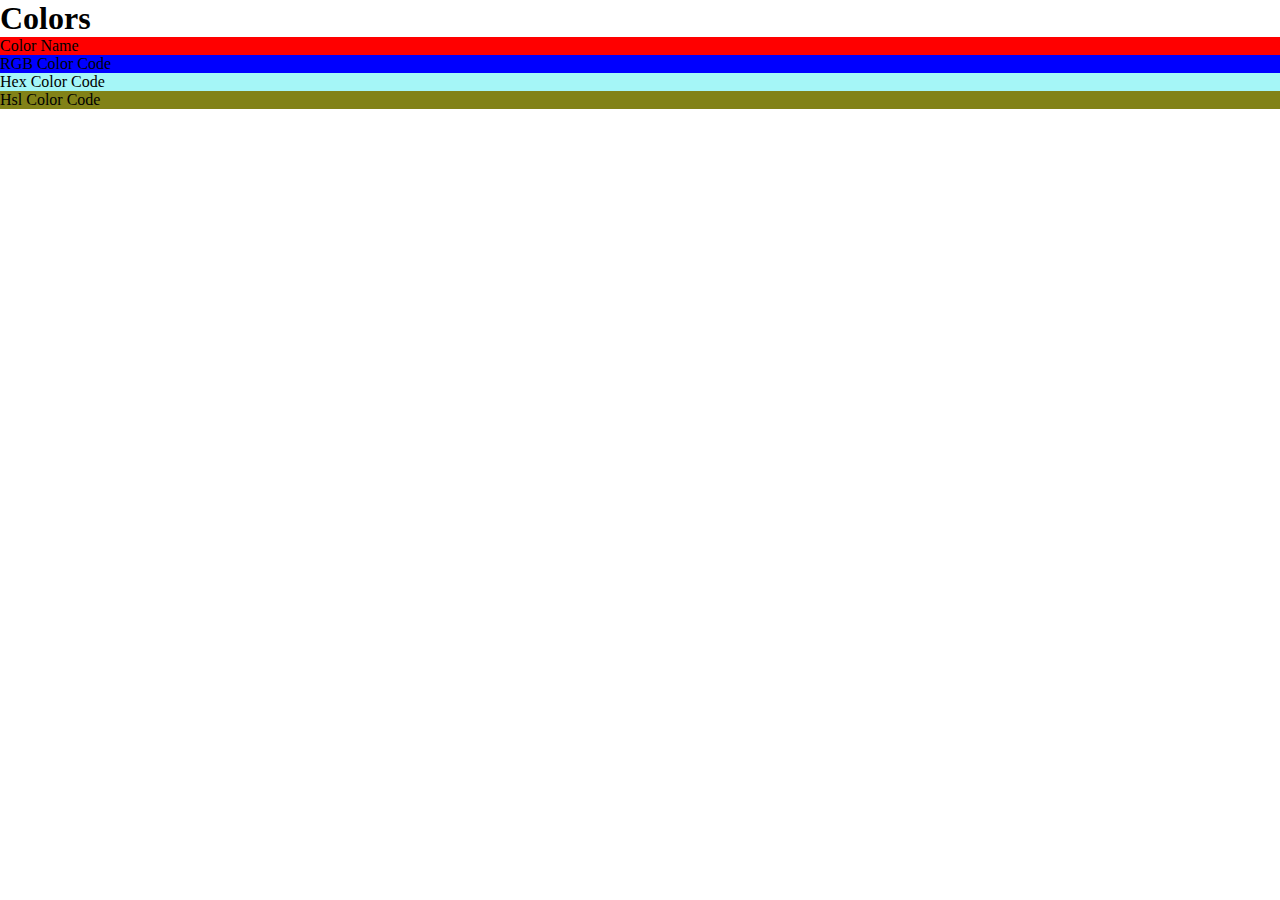
<file: css/3/colors.html>
<!DOCTYPE html>
<html lang="en">
  <head>
    <meta charset="UTF-8" />
    <meta http-equiv="X-UA-Compatible" content="IE=edge" />
    <meta name="viewport" content="width=device-width, initial-scale=1.0" />
    <title>Document</title>
    <link rel="stylesheet" href="style.css" />
  </head>
  <body>
    <h1>Colors</h1>
    <div id="div1">Color Name</div>
    <div id="div2">RGB Color Code</div>
    <div id="div3">Hex Color Code</div>
    <div id="div4">Hsl Color Code</div>
  </body>
</html>
</file>
<file: css/1/style.css>
p {
  background-color: darkblue;
  color: aqua;
  font-size: 30px;
}
</file>
<file: css/4/style.css>
/* 
1. Background image
2. Text Align
3. Z Index 
4. Style Links & Lists

height
width
min-width
max-width
min-height
max-height
*/

body {
  background-image: url("https://upload.wikimedia.org/wikipedia/commons/thumb/6/67/Taj_Mahal_in_India_-_Kristian_Bertel.jpg/375px-Taj_Mahal_in_India_-_Kristian_Bertel.jpg");
  background-repeat: no-repeat;
  background-size: cover;
}

#title {
  /* background-color: powderblue; */
  text-align: center;
}

p {
  text-align: justify;
  padding: 0.5rem;
}

#p1 {
  position: absolute;
  background-color: red;
  z-index: 1009;
  width: 50%;
}

#p2 {
  position: absolute;
  background-color: aqua;
  width: 70%;
  margin-top: -5rem;
  z-index: 1008;
}

#button {
  background-color: blueviolet;
  padding: 0.5rem;
  color: white;
  text-decoration: none;
}

ul {
  background-color: bisque;
  padding: 2rem;
}

li {
  background-color: green;
  margin: 1rem;
  padding: 1rem;

  list-style-type: upper-roman;
  /* list-style-type: none; */
}

#none {
  list-style-image: url("https://interactive-examples.mdn.mozilla.net/media/examples/rocket.svg");
  list-style-type: none;
}

#box {
  /* max-width: 50vw;
  max-height: 50vw; */

  /* min-width: 50vw;
  min-height: 50vw; */

  /* width: 50vw;
  height: 50vw; */
  background-color: aqua;
}

#setDisplay {
  background-color: orangered;
  padding: 1rem;
  margin: 1rem;

  display: inline;
}

span {
  background-color: blueviolet;
}

#line1 {
  display: block;
}

#line2 {
  margin: 1rem;
  display: inline-block;
  width: 5rem;
  height: 5rem;
}

#line3 {
  display: none;
}

#inlineLink {
  background-color: red;
  text-decoration: none;
  color: white;
  border: 1px solid hotpink;

  height: 40px;
  width: 80px;
  display: inline-block;
}
</file>
<file: css/6/style.css>
body {
  background-color: aqua;
  font-size: 3rem;
}

#type::after {
  content: "Laptop/Desktop Computer";
}

/* ---------------- */
@media all and (min-width: 600px) and (max-width: 720px) {
  /* normal css code */

  body {
    background-color: red;
    font-size: 2rem;
  }

  #type::after {
    content: "Tablet";
  }
}

/* small mobile device */
@media only screen and (max-width: 600px) {
  body {
    background-color: blue;
    font-size: 1rem;
  }

  #type::after {
    content: "Mobile/Smartphone";
  }
}
</file>
<file: css/7/style.css>
#box {
  background-color: aqua;
  width: 5rem;
  height: 5rem;
  cursor: pointer;
}

/* psuedo class */
#box:hover {
  background-color: red;
}

a:visited {
  color: lightgrey;
}

/* psuedo elements */
#psuedoElement {
  font-size: 30px;
}

#psuedoElement::before {
  content: "***********";
}

#psuedoElement::after {
  content: "-----------------";
}
</file>
<file: css/8/style.css>
.boxContainer {
  background-color: yellow;
  padding: 1rem;
  display: flex;
}

.box {
  background-color: rgb(29, 81, 240);
  margin: 1rem;
  padding: 1rem;
  color: white;
  width: 3rem;
  height: 3rem;
}

/* flex direction */
#row {
  flex-direction: row; /* default when we use display: flex;*/
}

#column {
  flex-direction: column;
}

#rowreverse {
  flex-direction: row-reverse;
}

#columnreverse {
  flex-direction: column-reverse;
}

/* for rows */
#boxes1 {
  /* direction */
  /* flex-direction: row; */
  /* flex-direction: row-reverse; */
  /* flex-direction: column; */
  /* flex-direction: column-reverse; */

  /* spacing */
  justify-content: space-around;
}

#boxes2 {
  justify-content: space-evenly;
}

#boxes3 {
  justify-content: space-between;
}

/* for columns */
#boxes4 {
  height: 90vh;
  flex-direction: column;
  justify-content: space-around;
}
#boxes5 {
  height: 90vh;
  flex-direction: column;
  justify-content: space-evenly;
}
#boxes6 {
  height: 90vh;
  flex-direction: column;
  justify-content: space-between;
}

/* align items with direction row */
#boxes7 {
  height: 90vh;
  align-items: flex-start;
}

#boxes8 {
  height: 90vh;
  align-items: center;
}

#boxes9 {
  height: 90vh;
  align-items: flex-end;
}

/* align items with direction column */
#boxes10 {
  height: 90vh;
  flex-direction: column;
  align-items: flex-start;
}

#boxes11 {
  height: 90vh;
  flex-direction: column;
  align-items: center;
}

#boxes12 {
  height: 90vh;
  flex-direction: column;
  align-items: flex-end;
}

/* for order property (flex items) */
#box1 {
  order: 2;
}

#box2 {
  order: 3;
}

#box3 {
  order: 1;
}
</file>
<file: css/9/style.css>
#gridContainer {
  background-color: aqua;
  padding: 1rem;

  display: grid;
  /* grid-template-columns: 300px 200px 100px; */
  /* grid-template-columns: 100px 100px 1fr; */
  grid-template-columns: 1fr 1fr 1fr 1fr;
  /* grid-template-columns: 3fr 2fr 1fr; repeat() */
  grid-template-rows: 70px 70px 70px 70px 70px;
  /* grid-template-rows: 3fr 1fr 1fr; */

  justify-content: center;
  /* align-items: center; */

  gap: 10px;
}

.item {
  font-weight: bold;
  font-size: 2rem;
  background-color: blueviolet;
  color: white;
  text-align: center;
}

.item:hover {
  background-color: rgb(216, 150, 17);
}

/* grid properties for child */
#item12 {
  /* grid-column-start: 4;
  grid-column-end: 5; */
  grid-column: 4/5;
  /* grid-row-start: 1;
  grid-row-end: 2; */
  grid-row: 1/2;
}

#item12 {
  grid-column-start: 4;
  grid-column-end: 5;
  grid-row-start: 2;
  grid-row-end: 3;
}

#item13 {
  grid-column-start: 4;
  grid-column-end: 5;
  grid-row-start: 3;
  grid-row-end: 4;
}

#item14 {
  grid-column-start: 4;
  grid-column-end: 5;
  grid-row-start: 4;
  grid-row-end: 5;
}

#item15 {
  grid-column-start: 4;
  grid-column-end: 5;
  grid-row-start: 5;
  grid-row-end: 6;
}

#item17 {
  grid-column-start: 1;
  grid-column-end: 5;
  /* grid-row-start: 4;
  grid-row-end: 5; */
}

/* result screen */
#item0 {
  background-color: lightgrey;
  color: grey;
  grid-column-start: 1;
  grid-column-end: 5;
  grid-row-start: 1;
  grid-row-end: 2;

  text-align: right;
  padding: 0.5rem;
}
</file>
<file: css/3/style.css>
/* h1,
span {
  background-color: red;
  border: 1px solid black;
} */

/* css reset */
* {
  margin: 0;
  padding: auto;
}

input[type="submit"] {
  background-color: green;
  color: white;
}

#boxes {
  background-color: aqua;
}

/* #boxes span {
  background-color: darkblue;
} */

/* #boxes > span {
  background-color: darkblue;
} */

/* #boxes + span {
  background-color: darkblue;
} */

/* #boxes ~ span {
  background-color: darkblue;
} */

/* colors in css */

/* color name - 140 color names */
#div1 {
  background-color: red;
}

/* rgb => (0 - 255) */
#div2 {
  background-color: rgb(0, 0, 255);
}

/* hex code - (0-9, a-f) */
#div3 {
  background-color: #a5f6f7;
}

/* hsl - hue, saturation, lightness */
#div4 {
  background-color: hsl(60, 70%, 30%);
}
</file>
